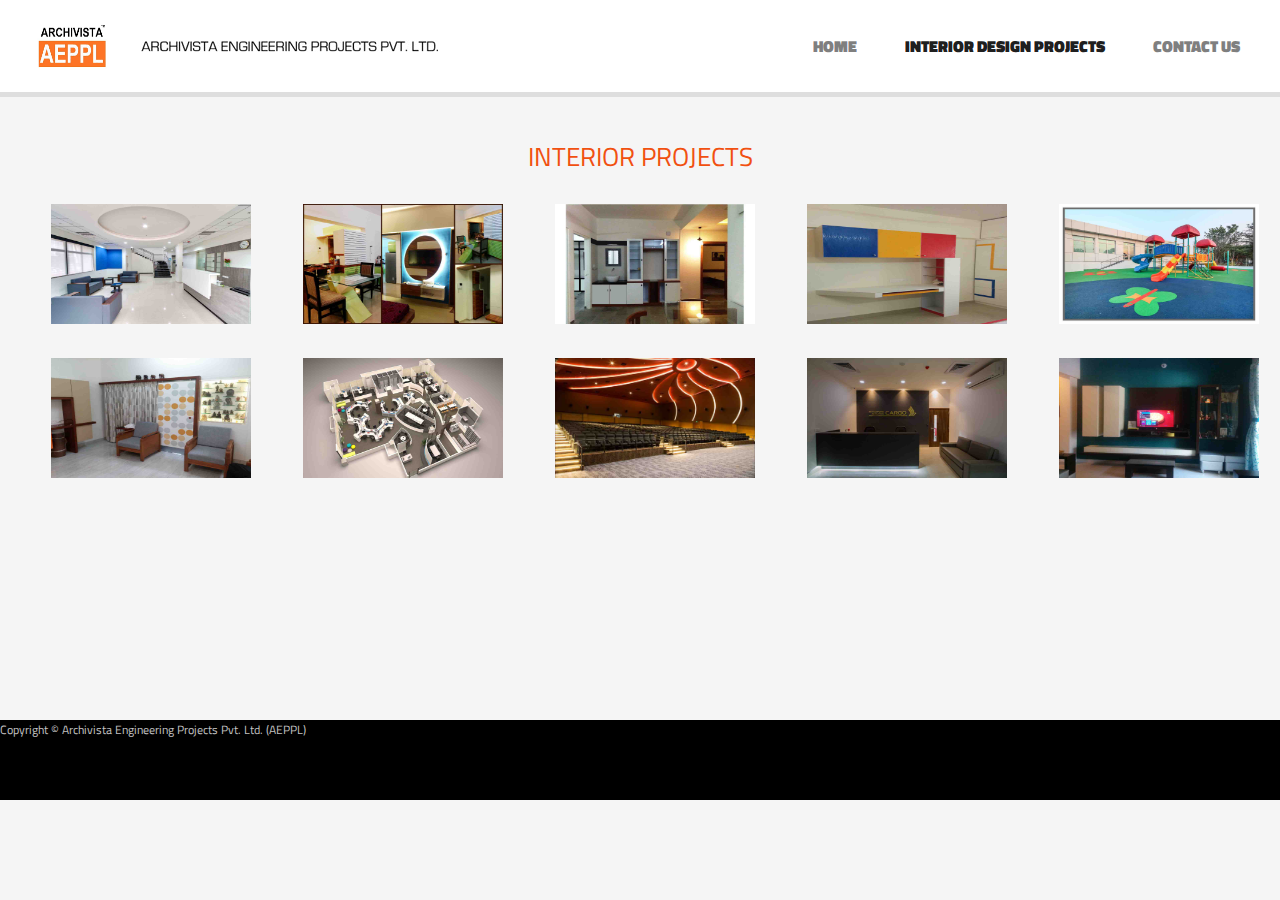
<file: index.html>
<!DOCTYPE html>
<html>
<head>
     <meta charset="UTF-8">
<meta name="viewport" content="width=device-width, initial-scale=1.0">
<meta name="description" content="Architectural firm in pune">
<meta name="author" content="Aditya J. Borgaonkar">
<meta name="keywords" content="AEPPL, aeppl, archivista, artchitects in pune, pmc, epc">
     <link rel="stylesheet" href="css/mycss.css">
        <link rel="icon" type="image/png" href="images/favicon-32x32.png" sizes="32x32" />
    <title>Home | Archivista Engineering Project Pvt. Ltd. (AEPPL)</title>
    <link href='https://fonts.googleapis.com/css?family=Roboto:500,900,100,300,700,400' rel='stylesheet' type='text/css'>
   <link rel="stylesheet" href="css/bootstrap.css">
       <link rel="stylesheet" href="css/mycss.css">
    <link href="https://fonts.googleapis.com/css?family=Titillium+Web" rel="stylesheet">
   
   
    </head>
<body class="bg-home"><header>
<nav class="navbar navbar-expand-lg navbar-light bg-white shift">
    <a href="http://www.archivistaindia.com/" class="nav-link"><img src="images/logo.png" class="logo"></a>&nbsp;&nbsp;&nbsp;
        <img src="images/logo_name.jpg" class="logo-name">
      <ul class="navbar-nav ml-auto">
                    <li class="navbar-item nav-menu"> <a href="http://www.archivistaindia.com/" class="nav-link">&nbsp;&nbsp;Home&nbsp;&nbsp;</a></li>
        <li class="navbar-item nav-menu active"> <a href="interior-projects.html" class="nav-link">&nbsp;&nbsp;Interior Design Projects&nbsp;&nbsp;</a></li>
        <li class="navbar-item nav-menu"> <a href="contact_us.html" class="nav-link">&nbsp;&nbsp;Contact Us&nbsp;&nbsp;</a></li>
    </ul></nav></header>
<h1 style="padding-bottom: 20px;   padding-top: 50px;" class="effect-underline">INTERIOR PROJECTS</h1>
<div class="grid-container">
  <div class="grid-item"><div class="container">
  <a href="ip-adler-devrukh.html"><img src="images/projects/adler-devrukh/cover.jpg" alt="Adler Devrukh" class="int-item">
  <div class="overlay">
    <div class="text">Adler Devrukh</div>
  </div></a>
</div></div>
  <div class="grid-item"><div class="container">
   <a href="ip-datar-home.html"><img src="images/projects/datar-home/cover.jpg" alt="Datar Home" class="int-item">
  <div class="overlay">
    <div class="text">Datar Home</div>
  </div></a>
</div></div>
  <div class="grid-item"><div class="container">
   <a href="ip-gaidhani-home.html"><img src="images/projects/gaidhani-home/cover.jpg" alt="Gaidhani Home" class="int-item">
  <div class="overlay">
    <div class="text">Gaidhani Home</div>
  </div></a>
</div></div>  
  <div class="grid-item"><div class="container">
   <a href="ip-ghisad-home.html"><img src="images/projects/ghisad-home/cover.jpg" alt="Ghisad Home" class="int-item">
      
  <div class="overlay">
    <div class="text">Ghisad Home</div>
  </div></a>
</div></div>
  <div class="grid-item"><div class="container">
   <a href="ip-ina-creche.html"><img src="images/projects/ina-creche/cover.jpg" alt="Ina Creche" class="int-item">
  <div class="overlay">
    <div class="text">Ina Creche</div>
  </div></a>
</div></div>
      <div class="grid-item"><div class="container">
   <a href="ip-joshi-home.html"><img src="images/projects/joshi-home/cover.jpg" alt="Joshi Home" class="int-item">
  <div class="overlay">
    <div class="text">Joshi Home</div>
  </div></a>
</div></div>
      <div class="grid-item"><div class="container">
   <a href="ip-mwv.html"><img src="images/projects/mwv/cover.jpg" alt="MWV" class="int-item">
  <div class="overlay">
    <div class="text">MWV</div>
  </div></a>
</div></div>
    <div class="grid-item"><div class="container">
   <a href="ip-sai-teertha.html"><img src="images/projects/sai-teertha/cover.jpg" alt="Sai Teertha" class="int-item">
  <div class="overlay">
    <div class="text">Sai Teertha</div>
  </div></a>
</div></div>
    <div class="grid-item"><div class="container">
   <a href="ip-singapore-airlines.html"><img src="images/projects/singapore-airlines/cover.jpg" alt="Singapore Airlines" class="int-item">
  <div class="overlay">
    <div class="text">Singapore Airlines</div>
  </div></a>
</div></div>
    <div class="grid-item"><div class="container">
   <a href="ip-vaidya-home.html"><img src="images/projects/vaidya-home/cover.jpg" alt="Vaidya Home" class="int-item">
  <div class="overlay">
    <div class="text">Vaidya Home</div>
  </div></a>
</div></div>
</div>
 <footer>
    <div class="footer">
 Copyright © Archivista Engineering Projects Pvt. Ltd. (AEPPL)
</div></footer>
    </body>
</html>
</file>
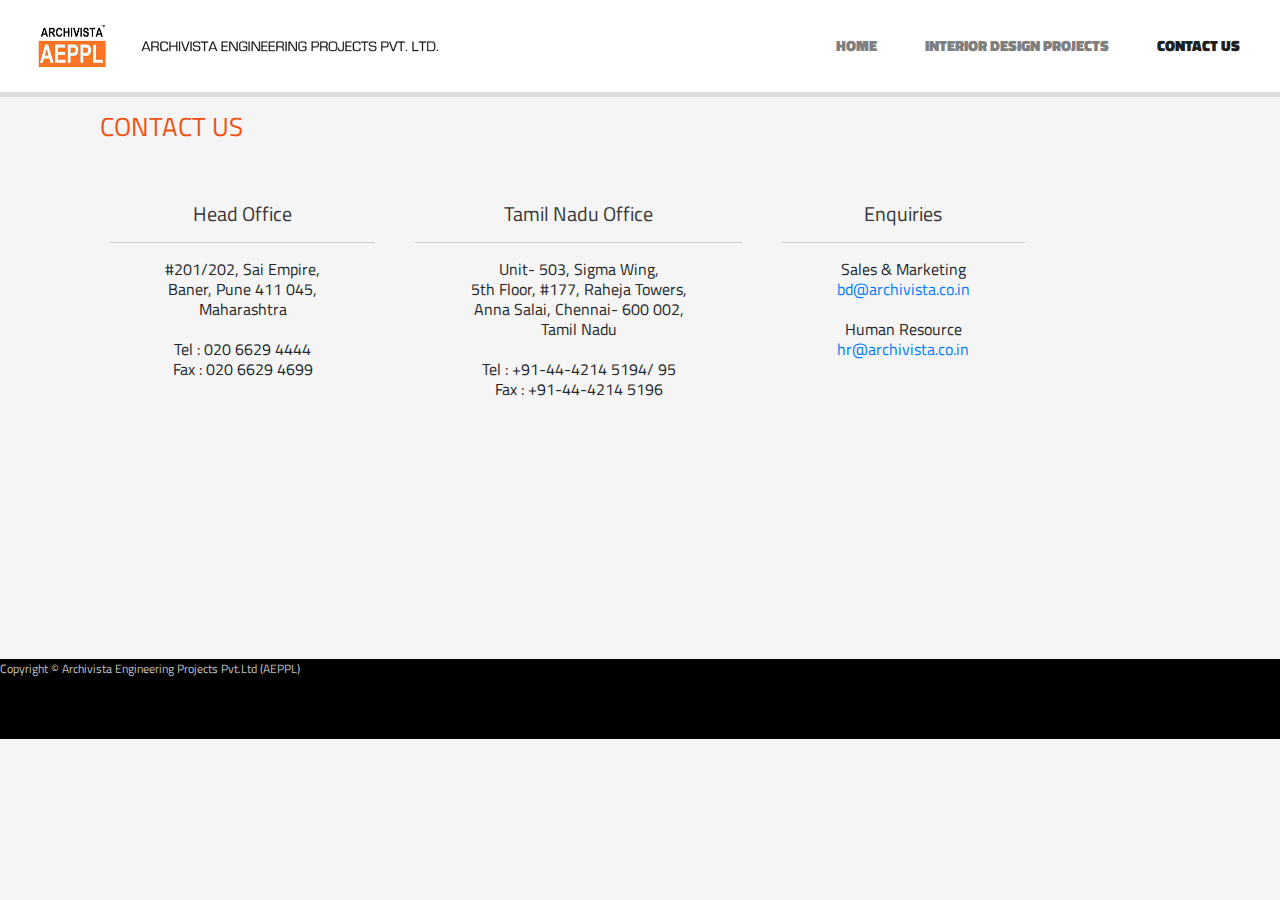
<file: contact_us.html>
<html>
<head>
    <meta name="viewport" content="width=device-width, initial-scale=1.0">
<meta name="description" content="Architectural firm in pune">
<meta name="author" content="Aditya J. Borgaonkar">
<meta name="keywords" content="AEPPL, aeppl, archivista, artchitects in pune, pmc, epc">
 <link rel="icon" type="image/png" href="images/favicon-32x32.png" sizes="32x32" />

    <title>Contact Us | Archivista Engineering Project Pvt. Ltd. (AEPPL)</title>
   <link rel="stylesheet" href="css/bootstrap.css">
    <link href='https://fonts.googleapis.com/css?family=Roboto:500,900,100,300,700,400' rel='stylesheet' type='text/css'>
    <link rel="stylesheet" href="css/mycss.css">
    <link href="https://fonts.googleapis.com/css?family=Titillium+Web" rel="stylesheet">

    </head>
<body><header>
        <nav class="navbar navbar-expand-lg navbar-light bg-white shift">
            <a href="http://www.archivistaindia.com/" class="nav-link"><img src="images/logo.png" class="logo"></a>&nbsp;&nbsp;&nbsp;
          <img src="images/logo_name.jpg" class="logo-name">

      <ul class="navbar-nav ml-auto">
          <li class="navbar-item nav-menu"> <a href="http://www.archivistaindia.com/" class="nav-link">&nbsp;&nbsp;Home&nbsp;&nbsp;</a></li>
        <li class="navbar-item nav-menu"> <a href="interior-projects.html" class="nav-link">&nbsp;&nbsp;Interior Design Projects&nbsp;&nbsp;</a></li>
        <li class="navbar-item nav-menu active"> <a href="contact_us.html" class="nav-link">&nbsp;&nbsp;Contact Us&nbsp;&nbsp;</a></li>
      </ul>
  </nav>
    </header>
    <h1 style="text-align: left; padding-left: 100px; padding-bottom: 30px;">CONTACT US</h1>
<div class="grid-container">
  <div class="con-grid-item" style="padding-left: 100px;"><h2>Head Office</h2>
        <hr>
        #201/202, Sai Empire, <br>
        Baner, Pune 411 045,<br>
        Maharashtra<br>
        <br>
        Tel : 020 6629 4444<br>
        Fax : 020 6629 4699</div>
  <div class="con-grid-item"><h2>Tamil Nadu Office</h2>
        <hr>



        Unit- 503, Sigma Wing,<br>
        5th&nbsp;Floor, #177, Raheja Towers,<br>
        Anna Salai, Chennai- 600 002,<br>
        Tamil Nadu<br>
        
        <br>
        Tel : +91-44-4214 5194/ 95<br>
        Fax : +91-44-4214 5196<br></div>
 
  <div class="con-grid-item"><h2>Enquiries</h2>
        <hr>Sales &amp; Marketing<br>
        
        <a class="mailto" href="mailto:bd@archivistaindia.com">bd@archivista.co.in</a><br><br>
        Human Resource <br>
        <a class="mailto" href="mailto:hr@archivistaindia.com">hr@archivista.co.in</a><br><br></div>
    <div class="grid-item"></div> 
</div>
    
    <div class="footer">
  <p>Copyright © Archivista Engineering Projects Pvt.Ltd (AEPPL)</p>
</div>
    </body>
</html>
</file>
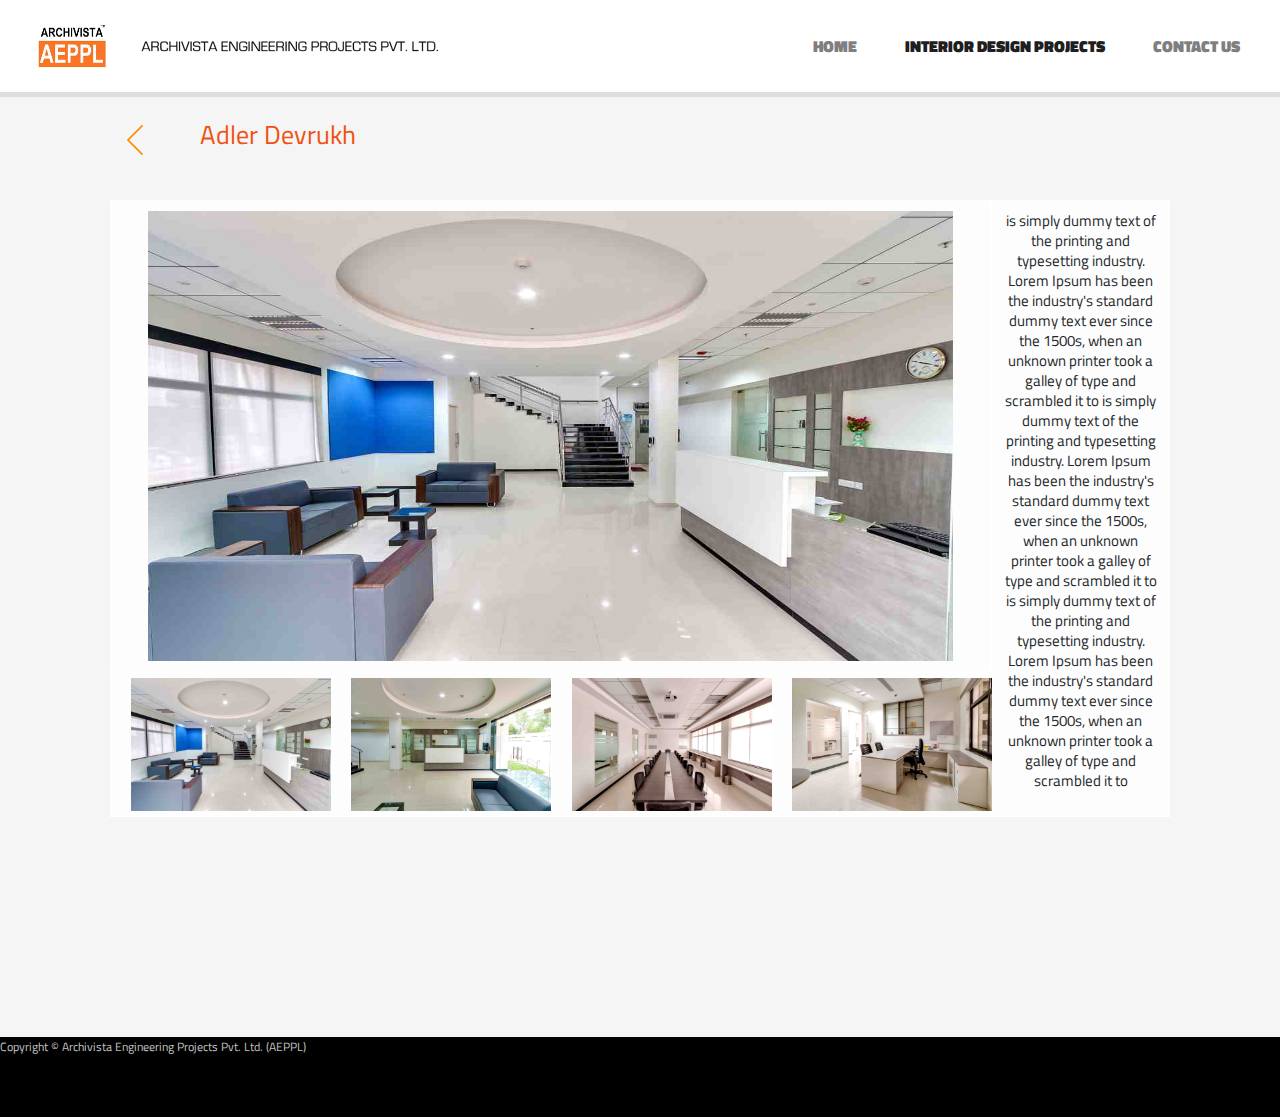
<file: ip-adler-devrukh.html>
<!DOCTYPE html>
<html>
<head>
    <meta name="viewport" content="width=device-width, initial-scale=1.0">
<meta name="description" content="Architectural firm in pune">
<meta name="author" content="Aditya J. Borgaonkar">
<meta name="keywords" content="AEPPL, aeppl, archivista, artchitects in pune, pmc, epc">
    <link rel="stylesheet" href="css/mycss.css">
        <link rel="icon" type="image/png" href="images/favicon-32x32.png" sizes="32x32" />
    <title>Adler Devrukh | Archivista Engineering Project Pvt. Ltd. (AEPPL)</title>
    <link href='https://fonts.googleapis.com/css?family=Roboto:500,900,100,300,700,400' rel='stylesheet' type='text/css'>
   <link rel="stylesheet" href="css/bootstrap.css">
       <link rel="stylesheet" href="css/mycss.css">
    <link href="https://fonts.googleapis.com/css?family=Titillium+Web" rel="stylesheet">
<style>
.grid-container {
  display: grid;
  grid-template-columns: 220.33px 220.33px 220.33px 220.33px auto auto;
    grid-template-rows: auto auto;
  background-color: rgb(245, 245, 245);
    padding: 5px 100px 250px 100px;
    grid-row-gap: 0px;
    
}
.grid-item {
  background-color: rgba(255, 255, 255, 0.8);
  border: 1px solid rgba(255, 255, 255, 1);
  
  font-size: 15px;
  text-align: center;
    padding: 10px;
}
 .grid-item-img{
  grid-column-start: 1;
  grid-column-end: 5;
   grid-row-start: 1;`
  grid-row-end: auto;
}
.grid-item-txt{
  grid-column-start: 5;
  grid-column-end: 7;
   grid-row-start: 1;
  grid-row-end: 6;
}
    .grid-item-img1{
  grid-column-start: 1;
  grid-column-end: 1;
   grid-row-start: 5;
  grid-row-end: 5;
        object-fit: cover;
         padding: 5px;

}
    .grid-item-img2{
  grid-column-start: 2;
  grid-column-end: 2;
   grid-row-start: 5;
  grid-row-end: 5;
        object-fit: cover;
        padding: 5px;

}
    .grid-item-img3{
  grid-column-start: 3;
  grid-column-end: 3;
   grid-row-start: 5;
  grid-row-end: 5;
        object-fit: cover;
        padding: 5px;
}
    .grid-item-img4{
  grid-column-start: 4;
  grid-column-end: 4;
   grid-row-start: 5;
  grid-row-end: 5;
        object-fit: cover;
padding: 5px;
    }
    .cover {object-fit: fill;
    width:200px;
    }
    
    

    .next {
  background-color: #ff8c00;
  color: white;
  


}

.round {
  border-radius: 50%;
   
}
    a {
  text-decoration: none;
  display: inline-block;
        padding: 10px;
        
}

.back-button-hover:hover {
  background-color: #ddd;
    color: black;}
    .back-button{
        padding: 20px 0px 20px 110px;
    }
    
    .overlay {
  position: absolute;
  top: 0;
  bottom: 0;
  height: 100%;
  width: 220.33px;
  opacity: 0;
  transition: .4s ease;
  background-color:rgba(0,0 , 0, 0.8);
}
    
    .text {
  color: darkorange;
  font-size: 24px;
  position: absolute;
  top: 50%;
  left: 50%;
  -webkit-transform: translate(-50%, -50%);
  -ms-transform: translate(-50%, -50%);
  transform: translate(-50%, -50%);
  text-align: center;
}
    
    .container:hover .overlay {
  opacity: 1;
}
.container {
  position: relative;
  width: 100%;
}
</style>
</head>
<body>
<header>
<nav class="navbar navbar-expand-lg navbar-light bg-white shift">
        <a href="http://www.archivistaindia.com/" class="nav-link"><img src="images/logo.png" class="logo"></a>&nbsp;&nbsp;&nbsp;
        <img src="images/logo_name.jpg" class="logo-name">
      <ul class="navbar-nav ml-auto">
                    <li class="navbar-item nav-menu"> <a href="http://www.archivistaindia.com/" class="nav-link">&nbsp;&nbsp;Home&nbsp;&nbsp;</a></li>
        <li class="navbar-item nav-menu active"> <a href="index.html" class="nav-link">&nbsp;&nbsp;Interior Design Projects&nbsp;&nbsp;</a></li>
        <li class="navbar-item nav-menu"> <a href="contact_us.html" class="nav-link">&nbsp;&nbsp;Contact Us&nbsp;&nbsp;</a></li>
    </ul></nav></header><article>
    
   
    
    <div><div style="display:inline-block"> <div class="back-button"><a href="index.html" class="back-button-hover"><img src="images/back.png" style="height: 30px; width: 30px;"></a></div></div><div style="display:inline-block" class="navbar-item nav-menu nav-link navbar-nav ml-auto shift"><h1 style="padding-left: 40px;">Adler Devrukh</h1></div></div>
<div class="grid-container">
  <div class="grid-item grid-item-img"><img id="change-image" src="images/projects/adler-devrukh/cover.jpg"
      style="height: 450px; width: 805.32px;    "></div>
  <div class="grid-item grid-item-txt">is simply dummy text of the printing and typesetting industry. Lorem Ipsum has been the industry's standard dummy text ever since the 1500s, when an unknown printer took a galley of type and scrambled it to 
    is simply dummy text of the printing and typesetting industry. Lorem Ipsum has been the industry's standard dummy text ever since the 1500s, when an unknown printer took a galley of type and scrambled it to 
    is simply dummy text of the printing and typesetting industry. Lorem Ipsum has been the industry's standard dummy text ever since the 1500s, when an unknown printer took a galley of type and scrambled it to </div>
    
    
  <div class="grid-item grid-item-img1"><div class="container">
   <img src="images/projects/adler-devrukh/cover.jpg" alt="image 1" class="cover"> 
  <div onclick="document.getElementById('change-image').src='images/projects/adler-devrukh/cover.jpg'" class="overlay">
    <div class="text">Image 1</div>
  </div></div></div>  
    
    <div class="grid-item grid-item-img2"><div class="container">
   <img src="images/projects/adler-devrukh/img1.jpg" alt="image 1" class="cover"> 
  <div  onclick="document.getElementById('change-image').src='images/projects/adler-devrukh/img1.jpg'" class="overlay">
    <div class="text">Image 2</div>
  </div></div></div>
    
    <div class="grid-item grid-item-img3"><div class="container">
  <img src="images/projects/adler-devrukh/img2.jpg" alt="image 1" class="cover"> 
  <div  onclick="document.getElementById('change-image').src='images/projects/adler-devrukh/img2.jpg'" class="overlay">
    <div class="text">Image 3</div>
  </div></div></div>
    
    <div class="grid-item grid-item-img4"><div class="container">
   <img src="images/projects/adler-devrukh/img3.jpg" alt="image 1" class="cover"> 
  <div  onclick="document.getElementById('change-image').src='images/projects/adler-devrukh/img3.jpg'" class="overlay">
    <div class="text">Image 4</div>
  </div></div></div>
    



  
</div></article><footer>
<div class="footer">
  <p>Copyright © Archivista Engineering Projects Pvt. Ltd. (AEPPL)</p>
</div></footer>
</body>
</html>
</file>
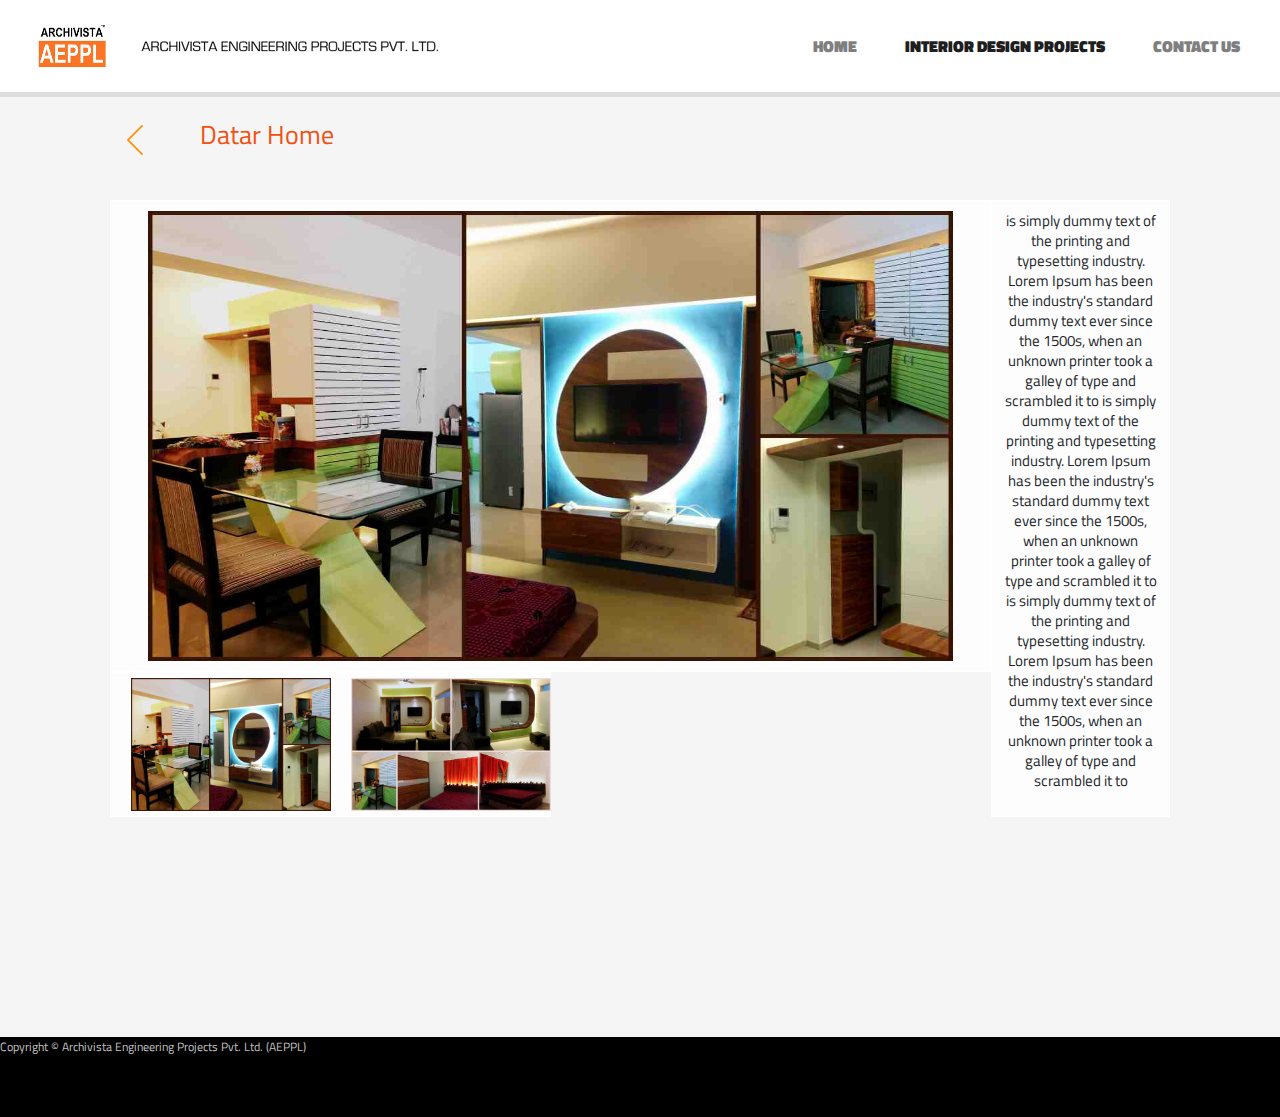
<file: ip-datar-home.html>
<!DOCTYPE html>
<html>
<head>
    <meta name="viewport" content="width=device-width, initial-scale=1.0">
<meta name="description" content="Architectural firm in pune">
<meta name="author" content="Aditya J. Borgaonkar">
<meta name="keywords" content="AEPPL, aeppl, archivista, artchitects in pune, pmc, epc">
    <link rel="stylesheet" href="css/mycss.css">
        <link rel="icon" type="image/png" href="images/favicon-32x32.png" sizes="32x32" />
    <title>Datar Home | Archivista Engineering Project Pvt. Ltd. (AEPPL)</title>
    <link href='https://fonts.googleapis.com/css?family=Roboto:500,900,100,300,700,400' rel='stylesheet' type='text/css'>
   <link rel="stylesheet" href="css/bootstrap.css">
       <link rel="stylesheet" href="css/mycss.css">
    <link href="https://fonts.googleapis.com/css?family=Titillium+Web" rel="stylesheet">
<style>
.grid-container {
  display: grid;
  grid-template-columns: 220.33px 220.33px 220.33px 220.33px auto auto;
    grid-template-rows: auto auto;
  background-color: rgb(245, 245, 245);
    padding: 5px 100px 250px 100px;
    grid-row-gap: 0px;
    
}
.grid-item {
  background-color: rgba(255, 255, 255, 0.8);
  border: 1px solid rgba(255, 255, 255, 1);
  
  font-size: 15px;
  text-align: center;
    padding: 10px;
}
 .grid-item-img{
  grid-column-start: 1;
  grid-column-end: 5;
   grid-row-start: 1;`
  grid-row-end: auto;
}
.grid-item-txt{
  grid-column-start: 5;
  grid-column-end: 7;
   grid-row-start: 1;
  grid-row-end: 6;
}
    .grid-item-img1{
  grid-column-start: 1;
  grid-column-end: 1;
   grid-row-start: 5;
  grid-row-end: 5;
        object-fit: cover;
         padding: 5px;

}
    .grid-item-img2{
  grid-column-start: 2;
  grid-column-end: 2;
   grid-row-start: 5;
  grid-row-end: 5;
        object-fit: cover;
        padding: 5px;

}
    .grid-item-img3{
  grid-column-start: 3;
  grid-column-end: 3;
   grid-row-start: 5;
  grid-row-end: 5;
        object-fit: cover;
        padding: 5px;
}
    .grid-item-img4{
  grid-column-start: 4;
  grid-column-end: 4;
   grid-row-start: 5;
  grid-row-end: 5;
        object-fit: cover;
padding: 5px;
    }
    .cover {object-fit: fill;
    width:200px;
    }
    
    

    .next {
  background-color: #ff8c00;
  color: white;
  


}

.round {
  border-radius: 50%;
   
}
    a {
  text-decoration: none;
  display: inline-block;
        padding: 10px;
        
}

.back-button-hover:hover {
  background-color: #ddd;
    color: black;}
    .back-button{
        padding: 20px 0px 20px 110px;
    }
    
    .overlay {
  position: absolute;
  top: 0;
  bottom: 0;
  right: 0;
  height: 100%;
  width: 220.33px;
  opacity: 0;
  transition: .4s ease;
  background-color:rgba(0,0 , 0, 0.8);
}
    
    .text {
  color: darkorange;
  font-size: 24px;
  position: absolute;
  top: 50%;
  left: 50%;
  -webkit-transform: translate(-50%, -50%);
  -ms-transform: translate(-50%, -50%);
  transform: translate(-50%, -50%);
  text-align: center;
}
    
    .container:hover .overlay {
  opacity: 1;
}
.container {
  position: relative;
  width: 100%;
}
</style>
</head>
<body>
<header>
<nav class="navbar navbar-expand-lg navbar-light bg-white shift">
        <a href="http://www.archivistaindia.com/" class="nav-link"><img src="images/logo.png" class="logo"></a>&nbsp;&nbsp;&nbsp;
        <img src="images/logo_name.jpg" class="logo-name">
      <ul class="navbar-nav ml-auto">
                    <li class="navbar-item nav-menu"> <a href="http://www.archivistaindia.com/" class="nav-link">&nbsp;&nbsp;Home&nbsp;&nbsp;</a></li>
        <li class="navbar-item nav-menu active"> <a href="index.html" class="nav-link">&nbsp;&nbsp;Interior Design Projects&nbsp;&nbsp;</a></li>
        <li class="navbar-item nav-menu"> <a href="contact_us.html" class="nav-link">&nbsp;&nbsp;Contact Us&nbsp;&nbsp;</a></li>
    </ul></nav></header><article>
    
   
    
    <div><div style="display:inline-block"> <div class="back-button"><a href="index.html" class="back-button-hover"><img src="images/back.png" style="height: 30px; width: 30px;"></a></div></div><div style="display:inline-block" class="navbar-item nav-menu nav-link navbar-nav ml-auto shift"><h1 style="padding-left: 40px;">Datar Home</h1></div></div>
<div class="grid-container">
  <div class="grid-item grid-item-img"><img id="change-image" src="images/projects/datar-home/cover.jpg"
      style="height: 450px; width: 805.32px;    "></div>
  <div class="grid-item grid-item-txt">is simply dummy text of the printing and typesetting industry. Lorem Ipsum has been the industry's standard dummy text ever since the 1500s, when an unknown printer took a galley of type and scrambled it to 
    is simply dummy text of the printing and typesetting industry. Lorem Ipsum has been the industry's standard dummy text ever since the 1500s, when an unknown printer took a galley of type and scrambled it to 
    is simply dummy text of the printing and typesetting industry. Lorem Ipsum has been the industry's standard dummy text ever since the 1500s, when an unknown printer took a galley of type and scrambled it to </div>
    
    
  <div class="grid-item grid-item-img1"><div class="container">
   <img src="images/projects/datar-home/cover.jpg" alt="cover" class="cover"> 
  <div  onclick="document.getElementById('change-image').src='images/projects/datar-home/cover.jpg'"  class="overlay">
    <div class="text">Image 1</div>
  </div></div></div>  
    
    <div class="grid-item grid-item-img2"><div class="container">
   <img src="images/projects/datar-home/img1.jpg" alt="image 1" class="cover"> 
  <div  onclick="document.getElementById('change-image').src='images/projects/datar-home/img1.jpg'"  class="overlay">
    <div class="text">Image 2</div>
  </div></div></div>



  
</div></article><footer>
<div class="footer">
  <p>Copyright © Archivista Engineering Projects Pvt. Ltd. (AEPPL)</p>
</div></footer>
</body>
</html>
</file>
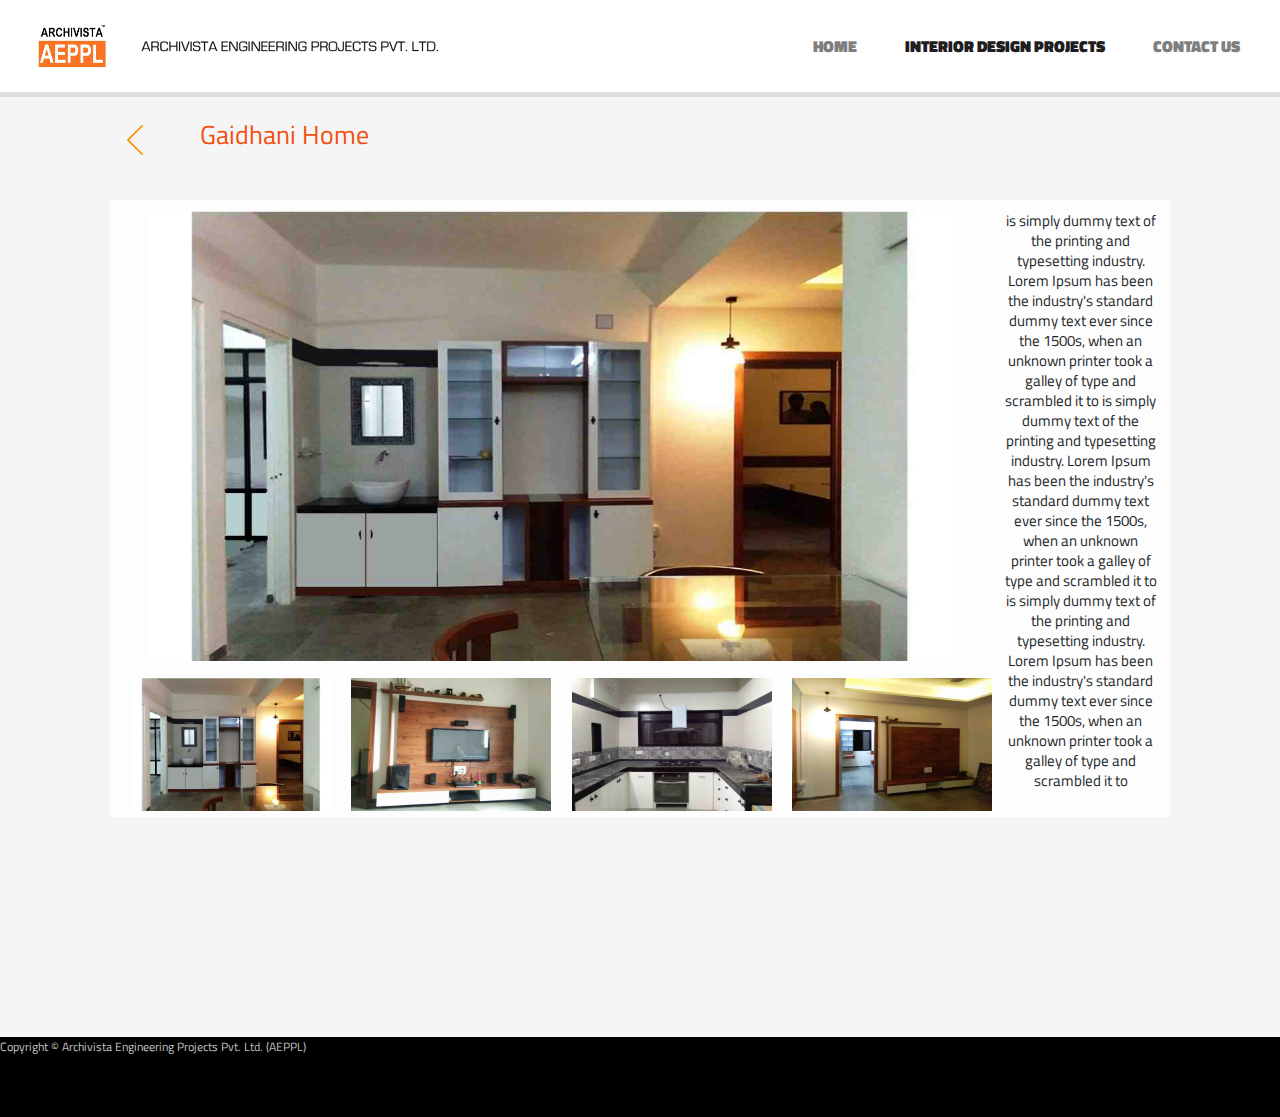
<file: ip-gaidhani-home.html>
<!DOCTYPE html>
<html>
<head>
    <meta name="viewport" content="width=device-width, initial-scale=1.0">
<meta name="description" content="Architectural firm in pune">
<meta name="author" content="Aditya J. Borgaonkar">
<meta name="keywords" content="AEPPL, aeppl, archivista, artchitects in pune, pmc, epc">
    <link rel="stylesheet" href="css/mycss.css">
        <link rel="icon" type="image/png" href="images/favicon-32x32.png" sizes="32x32" />
    <title>Gaidhani Home | Archivista Engineering Project Pvt. Ltd. (AEPPL)</title>
    <link href='https://fonts.googleapis.com/css?family=Roboto:500,900,100,300,700,400' rel='stylesheet' type='text/css'>
   <link rel="stylesheet" href="css/bootstrap.css">
       <link rel="stylesheet" href="css/mycss.css">
    <link href="https://fonts.googleapis.com/css?family=Titillium+Web" rel="stylesheet">
<style>
.grid-container {
  display: grid;
  grid-template-columns: 220.33px 220.33px 220.33px 220.33px auto auto;
    grid-template-rows: auto auto;
  background-color: rgb(245, 245, 245);
    padding: 5px 100px 250px 100px;
    grid-row-gap: 0px;
    
}
.grid-item {
  background-color: rgba(255, 255, 255, 0.8);
  border: 1px solid rgba(255, 255, 255, 1);
  
  font-size: 15px;
  text-align: center;
    padding: 10px;
}
 .grid-item-img{
  grid-column-start: 1;
  grid-column-end: 5;
   grid-row-start: 1;`
  grid-row-end: auto;
}
.grid-item-txt{
  grid-column-start: 5;
  grid-column-end: 7;
   grid-row-start: 1;
  grid-row-end: 6;
}
    .grid-item-img1{
  grid-column-start: 1;
  grid-column-end: 1;
   grid-row-start: 5;
  grid-row-end: 5;
        object-fit: cover;
         padding: 5px;

}
    .grid-item-img2{
  grid-column-start: 2;
  grid-column-end: 2;
   grid-row-start: 5;
  grid-row-end: 5;
        object-fit: cover;
        padding: 5px;

}
    .grid-item-img3{
  grid-column-start: 3;
  grid-column-end: 3;
   grid-row-start: 5;
  grid-row-end: 5;
        object-fit: cover;
        padding: 5px;
}
    .grid-item-img4{
  grid-column-start: 4;
  grid-column-end: 4;
   grid-row-start: 5;
  grid-row-end: 5;
        object-fit: cover;
padding: 5px;
    }
    .cover {object-fit: fill;
    width:200px;
    }
    
    

    .next {
  background-color: #ff8c00;
  color: white;
  


}

.round {
  border-radius: 50%;
   
}
    a {
  text-decoration: none;
  display: inline-block;
        padding: 10px;
        
}

.back-button-hover:hover {
  background-color: #ddd;
    color: black;}
    .back-button{
        padding: 20px 0px 20px 110px;
    }
    
    .overlay {
  position: absolute;
  top: 0;
  bottom: 0;
  right: 0;
  height: 100%;
  width: 220.33px;
  opacity: 0;
  transition: .4s ease;
  background-color:rgba(0,0 , 0, 0.8);
}
    
    .text {
  color: darkorange;
  font-size: 24px;
  position: absolute;
  top: 50%;
  left: 50%;
  -webkit-transform: translate(-50%, -50%);
  -ms-transform: translate(-50%, -50%);
  transform: translate(-50%, -50%);
  text-align: center;
}
    
    .container:hover .overlay {
  opacity: 1;
}
.container {
  position: relative;
  width: 100%;
}
</style>
</head>
<body>
<header>
<nav class="navbar navbar-expand-lg navbar-light bg-white shift">
        <a href="http://www.archivistaindia.com/" class="nav-link"><img src="images/logo.png" class="logo"></a>&nbsp;&nbsp;&nbsp;
        <img src="images/logo_name.jpg" class="logo-name">
      <ul class="navbar-nav ml-auto">
                    <li class="navbar-item nav-menu"> <a href="http://www.archivistaindia.com/" class="nav-link">&nbsp;&nbsp;Home&nbsp;&nbsp;</a></li>
        <li class="navbar-item nav-menu active"> <a href="index.html" class="nav-link">&nbsp;&nbsp;Interior Design Projects&nbsp;&nbsp;</a></li>
        <li class="navbar-item nav-menu"> <a href="contact_us.html" class="nav-link">&nbsp;&nbsp;Contact Us&nbsp;&nbsp;</a></li>
    </ul></nav></header><article>
    
   
    
    <div><div style="display:inline-block"> <div class="back-button"><a href="index.html" class="back-button-hover"><img src="images/back.png" style="height: 30px; width: 30px;"></a></div></div><div style="display:inline-block" class="navbar-item nav-menu nav-link navbar-nav ml-auto shift"><h1 style="padding-left: 40px;">Gaidhani Home</h1></div></div>
<div class="grid-container">
  <div class="grid-item grid-item-img"><img id="change-image" src="images/projects/gaidhani-home/cover.jpg"
      style="height: 450px; width: 805.32px;    "></div>
  <div class="grid-item grid-item-txt">is simply dummy text of the printing and typesetting industry. Lorem Ipsum has been the industry's standard dummy text ever since the 1500s, when an unknown printer took a galley of type and scrambled it to 
    is simply dummy text of the printing and typesetting industry. Lorem Ipsum has been the industry's standard dummy text ever since the 1500s, when an unknown printer took a galley of type and scrambled it to 
    is simply dummy text of the printing and typesetting industry. Lorem Ipsum has been the industry's standard dummy text ever since the 1500s, when an unknown printer took a galley of type and scrambled it to </div>
    
    
  <div class="grid-item grid-item-img1"><div class="container">
   <img src="images/projects/gaidhani-home/cover.jpg" alt="cover" class="cover"> 
  <div  onclick="document.getElementById('change-image').src='images/projects/gaidhani-home/cover.jpg'"  class="overlay">
    <div class="text">Image 1</div>
  </div></div></div>  
    
    <div class="grid-item grid-item-img2"><div class="container">
  <img src="images/projects/gaidhani-home/img1.jpg" alt="image 1" class="cover"> 
  <div  onclick="document.getElementById('change-image').src='images/projects/gaidhani-home/img1.jpg'"class="overlay">
    <div class="text">Image 2</div>
  </div></div></div>
    
    <div class="grid-item grid-item-img3"><div class="container">
   <img src="images/projects/gaidhani-home/img2.jpg" alt="image 2" class="cover"> 
  <div  onclick="document.getElementById('change-image').src='images/projects/gaidhani-home/img2.jpg'"  class="overlay">
    <div class="text">Image 3</div>
  </div></div></div>
    
    <div class="grid-item grid-item-img4"><div class="container">
  <img src="images/projects/gaidhani-home/img3.jpg" alt="image 3" class="cover"> 
  <div  onclick="document.getElementById('change-image').src='images/projects/gaidhani-home/img3.jpg'"  class="overlay">
    <div class="text">Image 4</div>
  </div></div></div>
    



  
</div></article><footer>
<div class="footer">
  <p>Copyright © Archivista Engineering Projects Pvt. Ltd. (AEPPL)</p>
</div></footer>
</body>
</html>
</file>
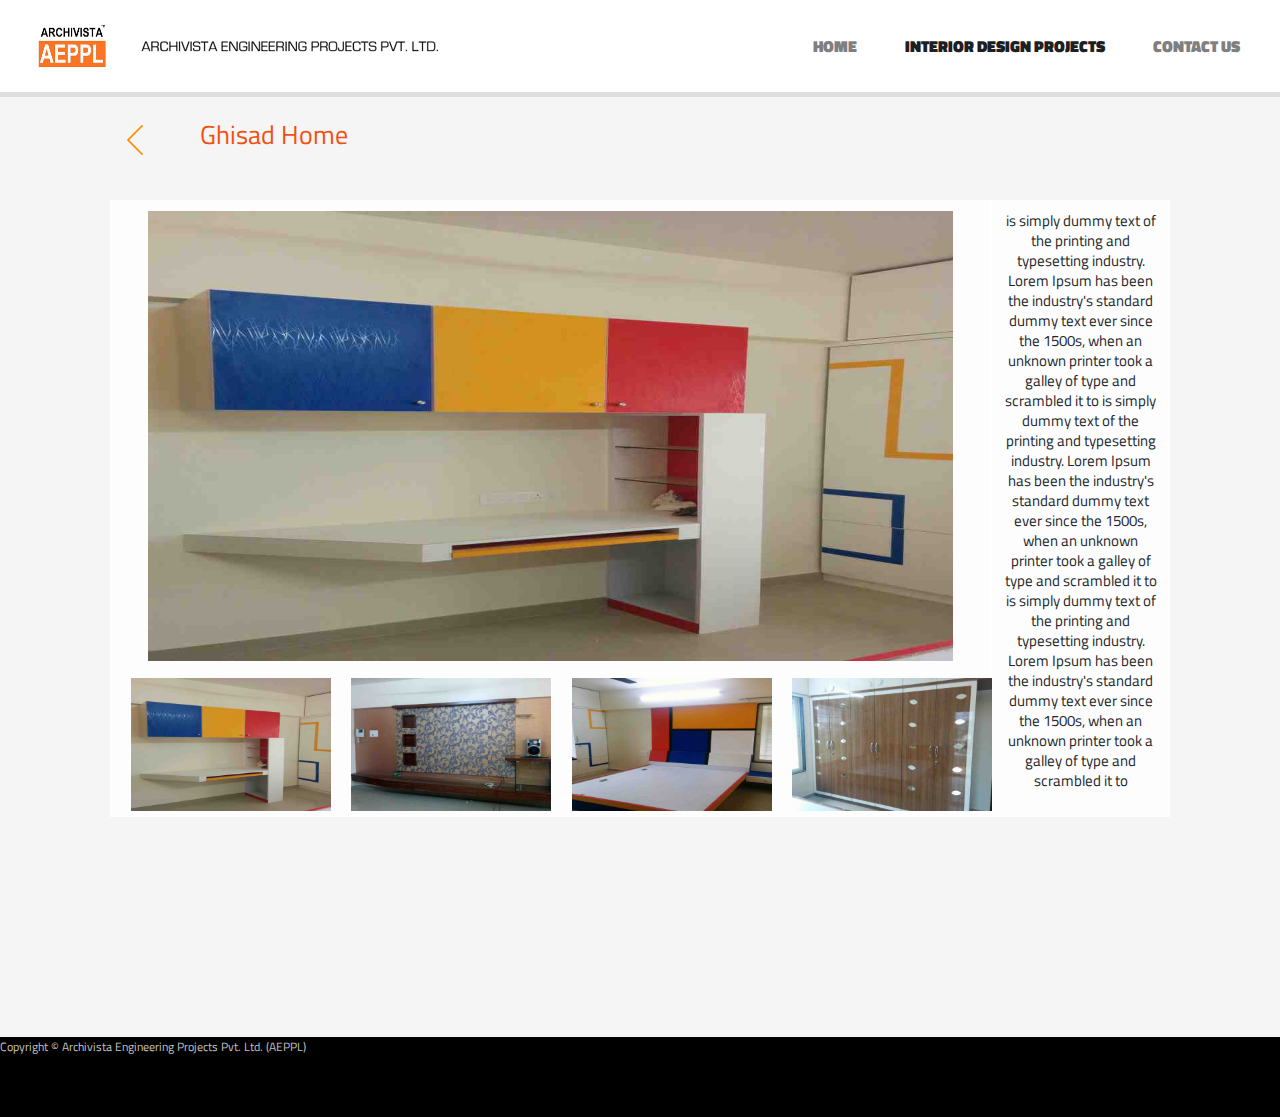
<file: ip-ghisad-home.html>
<!DOCTYPE html>
<html>
<head>
    <meta name="viewport" content="width=device-width, initial-scale=1.0">
<meta name="description" content="Architectural firm in pune">
<meta name="author" content="Aditya J. Borgaonkar">
<meta name="keywords" content="AEPPL, aeppl, archivista, artchitects in pune, pmc, epc">
    <link rel="stylesheet" href="css/mycss.css">
        <link rel="icon" type="image/png" href="images/favicon-32x32.png" sizes="32x32" />
    <title>Ghisad Home | Archivista Engineering Project Pvt. Ltd. (AEPPL)</title>
    <link href='https://fonts.googleapis.com/css?family=Roboto:500,900,100,300,700,400' rel='stylesheet' type='text/css'>
   <link rel="stylesheet" href="css/bootstrap.css">
       <link rel="stylesheet" href="css/mycss.css">
    <link href="https://fonts.googleapis.com/css?family=Titillium+Web" rel="stylesheet">
<style>
.grid-container {
  display: grid;
  grid-template-columns: 220.33px 220.33px 220.33px 220.33px auto auto;
    grid-template-rows: auto auto;
  background-color: rgb(245, 245, 245);
    padding: 5px 100px 250px 100px;
    grid-row-gap: 0px;
    
}
.grid-item {
  background-color: rgba(255, 255, 255, 0.8);
  border: 1px solid rgba(255, 255, 255, 1);
  
  font-size: 15px;
  text-align: center;
    padding: 10px;
}
 .grid-item-img{
  grid-column-start: 1;
  grid-column-end: 5;
   grid-row-start: 1;`
  grid-row-end: auto;
}
.grid-item-txt{
  grid-column-start: 5;
  grid-column-end: 7;
   grid-row-start: 1;
  grid-row-end: 6;
}
    .grid-item-img1{
  grid-column-start: 1;
  grid-column-end: 1;
   grid-row-start: 5;
  grid-row-end: 5;
        object-fit: cover;
         padding: 5px;

}
    .grid-item-img2{
  grid-column-start: 2;
  grid-column-end: 2;
   grid-row-start: 5;
  grid-row-end: 5;
        object-fit: cover;
        padding: 5px;

}
    .grid-item-img3{
  grid-column-start: 3;
  grid-column-end: 3;
   grid-row-start: 5;
  grid-row-end: 5;
        object-fit: cover;
        padding: 5px;
}
    .grid-item-img4{
  grid-column-start: 4;
  grid-column-end: 4;
   grid-row-start: 5;
  grid-row-end: 5;
        object-fit: cover;
padding: 5px;
    }
    .cover {object-fit: fill;
    width:200px;
    }
    
    

    .next {
  background-color: #ff8c00;
  color: white;
  


}

.round {
  border-radius: 50%;
   
}
    a {
  text-decoration: none;
  display: inline-block;
        padding: 10px;
        
}

.back-button-hover:hover {
  background-color: #ddd;
    color: black;}
    .back-button{
        padding: 20px 0px 20px 110px;
    }
    
    .overlay {
  position: absolute;
  top: 0;
  bottom: 0;
  right: 0;
  height: 100%;
  width: 220.33px;
  opacity: 0;
  transition: .4s ease;
  background-color:rgba(0,0 , 0, 0.8);
}
    
    .text {
  color: darkorange;
  font-size: 24px;
  position: absolute;
  top: 50%;
  left: 50%;
  -webkit-transform: translate(-50%, -50%);
  -ms-transform: translate(-50%, -50%);
  transform: translate(-50%, -50%);
  text-align: center;
}
    
    .container:hover .overlay {
  opacity: 1;
}
.container {
  position: relative;
  width: 100%;
}
</style>
</head>
<body>
<header>
<nav class="navbar navbar-expand-lg navbar-light bg-white shift">
        <a href="http://www.archivistaindia.com/" class="nav-link"><img src="images/logo.png" class="logo"></a>&nbsp;&nbsp;&nbsp;
        <img src="images/logo_name.jpg" class="logo-name">
      <ul class="navbar-nav ml-auto">
                    <li class="navbar-item nav-menu"> <a href="http://www.archivistaindia.com/" class="nav-link">&nbsp;&nbsp;Home&nbsp;&nbsp;</a></li>
        <li class="navbar-item nav-menu active"> <a href="index.html" class="nav-link">&nbsp;&nbsp;Interior Design Projects&nbsp;&nbsp;</a></li>
        <li class="navbar-item nav-menu"> <a href="contact_us.html" class="nav-link">&nbsp;&nbsp;Contact Us&nbsp;&nbsp;</a></li>
    </ul></nav></header><article>
    
   
    
    <div><div style="display:inline-block"> <div class="back-button"><a href="index.html" class="back-button-hover"><img src="images/back.png" style="height: 30px; width: 30px;"></a></div></div><div style="display:inline-block" class="navbar-item nav-menu nav-link navbar-nav ml-auto shift"><h1 style="padding-left: 40px;">Ghisad Home</h1></div></div>
<div class="grid-container">
  <div class="grid-item grid-item-img"><img id="change-image" src="images/projects/ghisad-home/cover.jpg"
      style="height: 450px; width: 805.32px;    "></div>
  <div class="grid-item grid-item-txt">is simply dummy text of the printing and typesetting industry. Lorem Ipsum has been the industry's standard dummy text ever since the 1500s, when an unknown printer took a galley of type and scrambled it to 
    is simply dummy text of the printing and typesetting industry. Lorem Ipsum has been the industry's standard dummy text ever since the 1500s, when an unknown printer took a galley of type and scrambled it to 
    is simply dummy text of the printing and typesetting industry. Lorem Ipsum has been the industry's standard dummy text ever since the 1500s, when an unknown printer took a galley of type and scrambled it to </div>
    
    
  <div class="grid-item grid-item-img1"><div class="container">
   <img src="images/projects/ghisad-home/cover.jpg" alt="cover" class="cover"> 
  <div  onclick="document.getElementById('change-image').src='images/projects/ghisad-home/cover.jpg'"  class="overlay">
    <div class="text">Image 1</div>
  </div></div></div>  
    
    <div class="grid-item grid-item-img2"><div class="container">
   <img src="images/projects/ghisad-home/img1.jpg" alt="image 1" class="cover"> 
  <div  onclick="document.getElementById('change-image').src='images/projects/ghisad-home/img1.jpg'" class="overlay">
    <div class="text">Image 2</div>
  </div></div></div>
    
    <div class="grid-item grid-item-img3"><div class="container">
   <img src="images/projects/ghisad-home/img2.jpg" alt="image 1" class="cover"> 
  <div  onclick="document.getElementById('change-image').src='images/projects/ghisad-home/img2.jpg'" class="overlay">
    <div class="text">Image 3</div>
  </div></div></div>
    
    <div class="grid-item grid-item-img4"><div class="container">
  <img src="images/projects/ghisad-home/img3.jpg" alt="image 1" class="cover"> 
  <div  onclick="document.getElementById('change-image').src='images/projects/ghisad-home/img3.jpg'" class="overlay">
    <div class="text">Image 4</div>
  </div></div></div>
    



  
</div></article><footer>
<div class="footer">
  <p>Copyright © Archivista Engineering Projects Pvt. Ltd. (AEPPL)</p>
</div></footer>
</body>
</html>
</file>
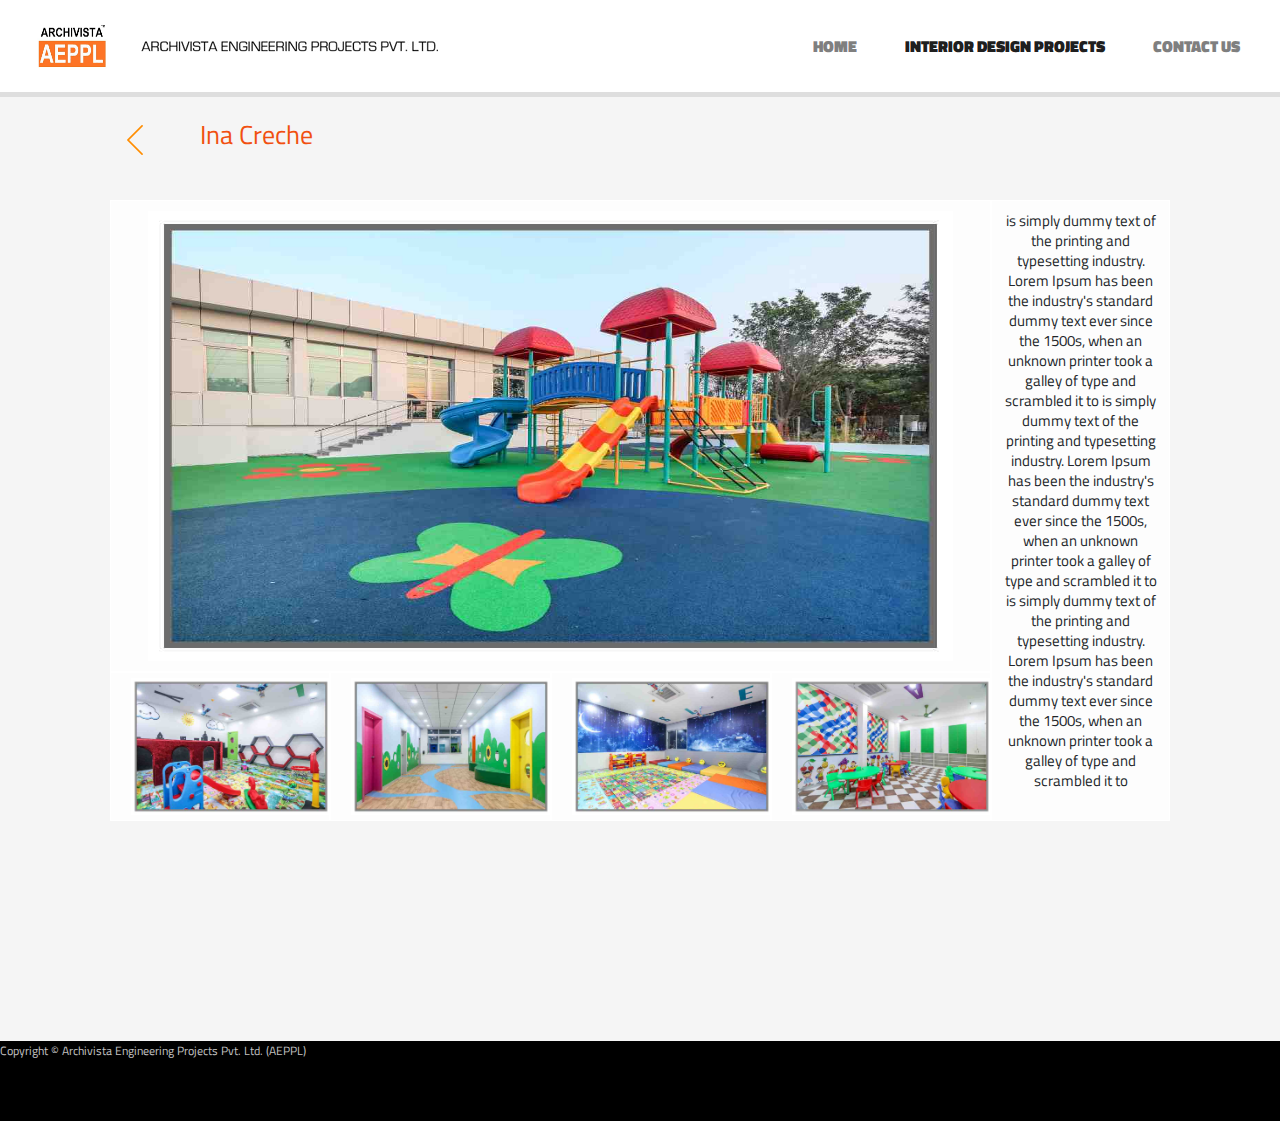
<file: ip-ina-creche.html>
<!DOCTYPE html>
<html>
<head>
    <meta name="viewport" content="width=device-width, initial-scale=1.0">
<meta name="description" content="Architectural firm in pune">
<meta name="author" content="Aditya J. Borgaonkar">
<meta name="keywords" content="AEPPL, aeppl, archivista, artchitects in pune, pmc, epc">
    <link rel="stylesheet" href="css/mycss.css">
        <link rel="icon" type="image/png" href="images/favicon-32x32.png" sizes="32x32" />
    <title>Ina Creche | Archivista Engineering Project Pvt. Ltd. (AEPPL)</title>
    <link href='https://fonts.googleapis.com/css?family=Roboto:500,900,100,300,700,400' rel='stylesheet' type='text/css'>
   <link rel="stylesheet" href="css/bootstrap.css">
       <link rel="stylesheet" href="css/mycss.css">
    <link href="https://fonts.googleapis.com/css?family=Titillium+Web" rel="stylesheet">
<style>
.grid-container {
  display: grid;
  grid-template-columns: 220.33px 220.33px 220.33px 220.33px auto auto;
    grid-template-rows: auto auto;
  background-color: rgb(245, 245, 245);
    padding: 5px 100px 250px 100px;
    grid-row-gap: 0px;
    
}
.grid-item {
  background-color: rgba(255, 255, 255, 0.8);
  border: 1px solid rgba(255, 255, 255, 1);
  
  font-size: 15px;
  text-align: center;
    padding: 10px;
}
 .grid-item-img{
  grid-column-start: 1;
  grid-column-end: 5;
   grid-row-start: 1;`
  grid-row-end: auto;
}
.grid-item-txt{
  grid-column-start: 5;
  grid-column-end: 7;
   grid-row-start: 1;
  grid-row-end: 6;
}
    .grid-item-img1{
  grid-column-start: 1;
  grid-column-end: 1;
   grid-row-start: 5;
  grid-row-end: 5;
        object-fit: cover;
         padding: 5px;

}
    .grid-item-img2{
  grid-column-start: 2;
  grid-column-end: 2;
   grid-row-start: 5;
  grid-row-end: 5;
        object-fit: cover;
        padding: 5px;

}
    .grid-item-img3{
  grid-column-start: 3;
  grid-column-end: 3;
   grid-row-start: 5;
  grid-row-end: 5;
        object-fit: cover;
        padding: 5px;
}
    .grid-item-img4{
  grid-column-start: 4;
  grid-column-end: 4;
   grid-row-start: 5;
  grid-row-end: 5;
        object-fit: cover;
padding: 5px;
    }
    .cover {object-fit: fill;
    width:200px;
    }
    
    

    .next {
  background-color: #ff8c00;
  color: white;
  


}

.round {
  border-radius: 50%;
   
}
    a {
  text-decoration: none;
  display: inline-block;
        padding: 10px;
        
}

.back-button-hover:hover {
  background-color: #ddd;
    color: black;}
    .back-button{
        padding: 20px 0px 20px 110px;
    }
    
    .overlay {
  position: absolute;
  top: 0;
  bottom: 0;
  right: 0;
  height: 100%;
  width: 220.33px;
  opacity: 0;
  transition: .4s ease;
  background-color:rgba(0,0 , 0, 0.8);
}
    
    .text {
  color: darkorange;
  font-size: 24px;
  position: absolute;
  top: 50%;
  left: 50%;
  -webkit-transform: translate(-50%, -50%);
  -ms-transform: translate(-50%, -50%);
  transform: translate(-50%, -50%);
  text-align: center;
}
    
    .container:hover .overlay {
  opacity: 1;
}
.container {
  position: relative;
  width: 100%;
}
</style>
</head>
<body>
<header>
<nav class="navbar navbar-expand-lg navbar-light bg-white shift">
        <a href="http://www.archivistaindia.com/" class="nav-link"><img src="images/logo.png" class="logo"></a>&nbsp;&nbsp;&nbsp;
        <img src="images/logo_name.jpg" class="logo-name">
      <ul class="navbar-nav ml-auto">
                    <li class="navbar-item nav-menu"> <a href="http://www.archivistaindia.com/" class="nav-link">&nbsp;&nbsp;Home&nbsp;&nbsp;</a></li>
        <li class="navbar-item nav-menu active"> <a href="index.html" class="nav-link">&nbsp;&nbsp;Interior Design Projects&nbsp;&nbsp;</a></li>
        <li class="navbar-item nav-menu"> <a href="contact_us.html" class="nav-link">&nbsp;&nbsp;Contact Us&nbsp;&nbsp;</a></li>
    </ul></nav></header><article>
    
   
    
    <div><div style="display:inline-block"> <div class="back-button"><a href="index.html" class="back-button-hover"><img src="images/back.png" style="height: 30px; width: 30px;"></a></div></div><div style="display:inline-block" class="navbar-item nav-menu nav-link navbar-nav ml-auto shift"><h1 style="padding-left: 40px;">Ina Creche</h1></div></div>
<div class="grid-container">
  <div class="grid-item grid-item-img"><img id="change-image" src="images/projects/ina-creche/cover.jpg"
      style="height: 450px; width: 805.32px;    "></div>
  <div class="grid-item grid-item-txt">is simply dummy text of the printing and typesetting industry. Lorem Ipsum has been the industry's standard dummy text ever since the 1500s, when an unknown printer took a galley of type and scrambled it to 
    is simply dummy text of the printing and typesetting industry. Lorem Ipsum has been the industry's standard dummy text ever since the 1500s, when an unknown printer took a galley of type and scrambled it to 
    is simply dummy text of the printing and typesetting industry. Lorem Ipsum has been the industry's standard dummy text ever since the 1500s, when an unknown printer took a galley of type and scrambled it to </div>
    
    
  <div class="grid-item grid-item-img1"><div class="container">
   <img src="images/projects/ina-creche/img1.jpg" alt="cover" class="cover"> 
  <div  onclick="document.getElementById('change-image').src='images/projects/ina-creche/img1.jpg'"class="overlay">
    <div class="text">Image 1</div>
  </div></div></div>  
    
    <div class="grid-item grid-item-img2"><div class="container">
   <img src="images/projects/ina-creche/img2.jpg" alt="image 1" class="cover"> 
  <div  onclick="document.getElementById('change-image').src='images/projects/ina-creche/img2.jpg'" class="overlay">
    <div class="text">Image 2</div>
  </div></div></div>
    
    <div class="grid-item grid-item-img3"><div class="container">
   <img src="images/projects/ina-creche/img3.jpg" alt="image 2" class="cover"> 
  <div  onclick="document.getElementById('change-image').src='images/projects/ina-creche/img3.jpg'"  class="overlay">
    <div class="text">Image 3</div>
  </div></div></div>
    
    <div class="grid-item grid-item-img4"><div class="container">
   <img src="images/projects/ina-creche/img4.jpg" alt="image 3" class="cover"> 
  <div  onclick="document.getElementById('change-image').src='images/projects/ina-creche/img4.jpg'" class="overlay">
    <div class="text">Image 4</div>
  </div></div></div>
    



  
</div></article><footer>
<div class="footer">
  <p>Copyright © Archivista Engineering Projects Pvt. Ltd. (AEPPL)</p>
</div></footer>
</body>
</html>
</file>
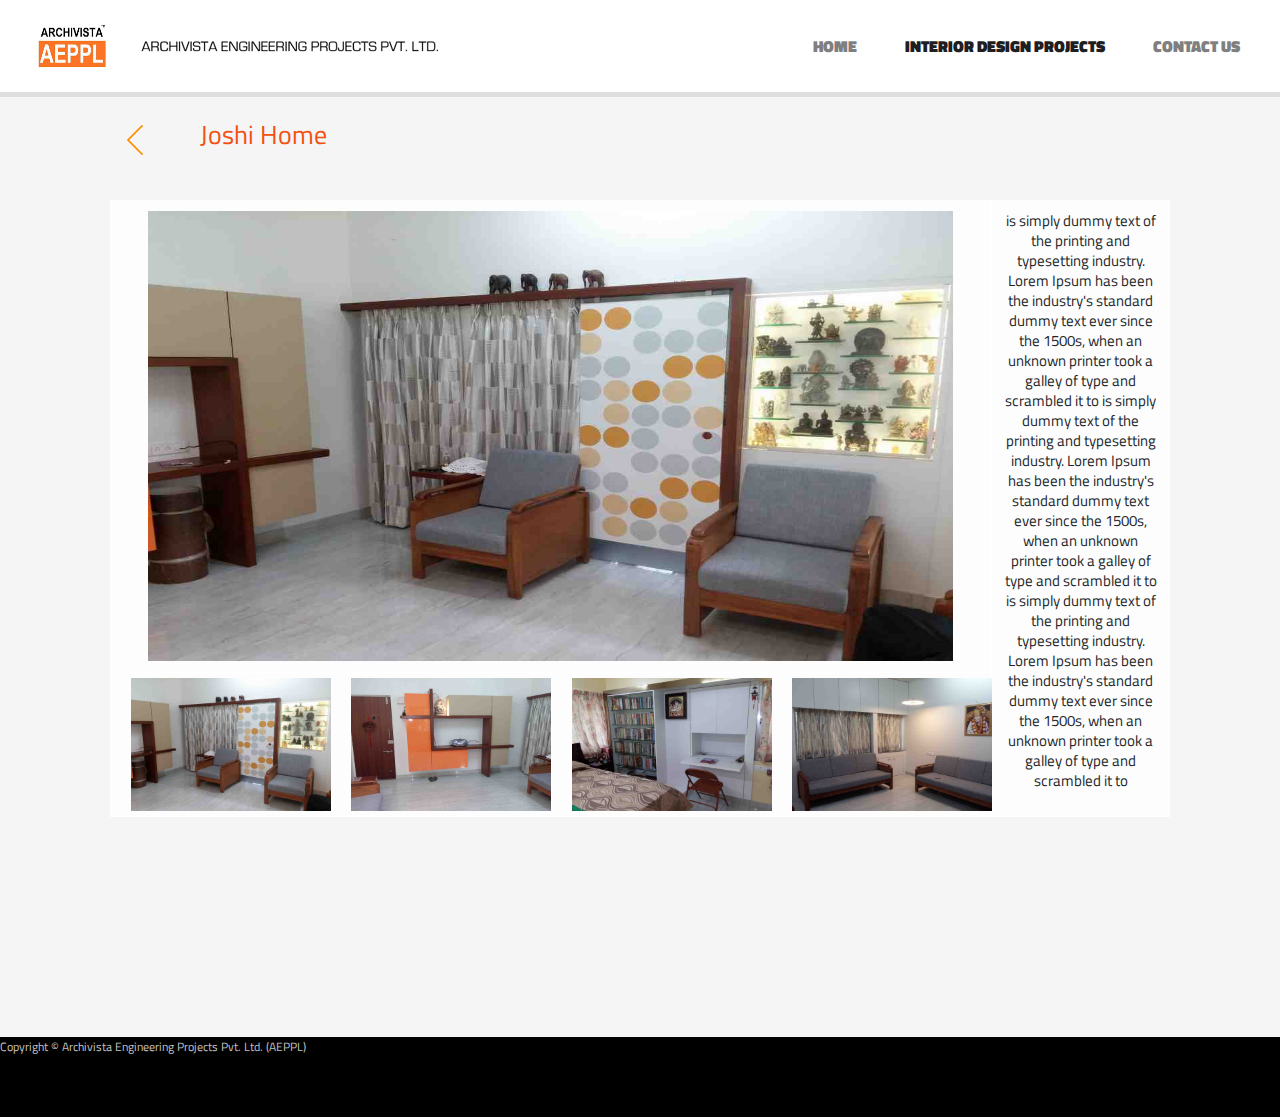
<file: ip-joshi-home.html>
<!DOCTYPE html>
<html>
<head>
    <meta name="viewport" content="width=device-width, initial-scale=1.0">
<meta name="description" content="Architectural firm in pune">
<meta name="author" content="Aditya J. Borgaonkar">
<meta name="keywords" content="AEPPL, aeppl, archivista, artchitects in pune, pmc, epc">
    <link rel="stylesheet" href="css/mycss.css">
        <link rel="icon" type="image/png" href="images/favicon-32x32.png" sizes="32x32" />
    <title>Joshi Home | Archivista Engineering Project Pvt. Ltd. (AEPPL)</title>
    <link href='https://fonts.googleapis.com/css?family=Roboto:500,900,100,300,700,400' rel='stylesheet' type='text/css'>
   <link rel="stylesheet" href="css/bootstrap.css">
       <link rel="stylesheet" href="css/mycss.css">
    <link href="https://fonts.googleapis.com/css?family=Titillium+Web" rel="stylesheet">
<style>
.grid-container {
  display: grid;
  grid-template-columns: 220.33px 220.33px 220.33px 220.33px auto auto;
    grid-template-rows: auto auto;
  background-color: rgb(245, 245, 245);
    padding: 5px 100px 250px 100px;
    grid-row-gap: 0px;
    
}
.grid-item {
  background-color: rgba(255, 255, 255, 0.8);
  border: 1px solid rgba(255, 255, 255, 1);
  
  font-size: 15px;
  text-align: center;
    padding: 10px;
}
 .grid-item-img{
  grid-column-start: 1;
  grid-column-end: 5;
   grid-row-start: 1;`
  grid-row-end: auto;
}
.grid-item-txt{
  grid-column-start: 5;
  grid-column-end: 7;
   grid-row-start: 1;
  grid-row-end: 6;
}
    .grid-item-img1{
  grid-column-start: 1;
  grid-column-end: 1;
   grid-row-start: 5;
  grid-row-end: 5;
        object-fit: cover;
         padding: 5px;

}
    .grid-item-img2{
  grid-column-start: 2;
  grid-column-end: 2;
   grid-row-start: 5;
  grid-row-end: 5;
        object-fit: cover;
        padding: 5px;

}
    .grid-item-img3{
  grid-column-start: 3;
  grid-column-end: 3;
   grid-row-start: 5;
  grid-row-end: 5;
        object-fit: cover;
        padding: 5px;
}
    .grid-item-img4{
  grid-column-start: 4;
  grid-column-end: 4;
   grid-row-start: 5;
  grid-row-end: 5;
        object-fit: cover;
padding: 5px;
    }
    .cover {object-fit: fill;
    width:200px;
    }
    
    

    .next {
  background-color: #ff8c00;
  color: white;
  


}

.round {
  border-radius: 50%;
   
}
    a {
  text-decoration: none;
  display: inline-block;
        padding: 10px;
        
}

.back-button-hover:hover {
  background-color: #ddd;
    color: black;}
    .back-button{
        padding: 20px 0px 20px 110px;
    }
    
    .overlay {
  position: absolute;
  top: 0;
  bottom: 0;
  right: 0;
  height: 100%;
  width: 220.33px;
  opacity: 0;
  transition: .4s ease;
  background-color:rgba(0,0 , 0, 0.8);
}
    
    .text {
  color: darkorange;
  font-size: 24px;
  position: absolute;
  top: 50%;
  left: 50%;
  -webkit-transform: translate(-50%, -50%);
  -ms-transform: translate(-50%, -50%);
  transform: translate(-50%, -50%);
  text-align: center;
}
    
    .container:hover .overlay {
  opacity: 1;
}
.container {
  position: relative;
  width: 100%;
}
</style>
</head>
<body>
<header>
<nav class="navbar navbar-expand-lg navbar-light bg-white shift">
        <a href="http://www.archivistaindia.com/" class="nav-link"><img src="images/logo.png" class="logo"></a>&nbsp;&nbsp;&nbsp;
        <img src="images/logo_name.jpg" class="logo-name">
      <ul class="navbar-nav ml-auto">
                    <li class="navbar-item nav-menu"> <a href="http://www.archivistaindia.com/" class="nav-link">&nbsp;&nbsp;Home&nbsp;&nbsp;</a></li>
        <li class="navbar-item nav-menu active"> <a href="index.html" class="nav-link">&nbsp;&nbsp;Interior Design Projects&nbsp;&nbsp;</a></li>
        <li class="navbar-item nav-menu"> <a href="contact_us.html" class="nav-link">&nbsp;&nbsp;Contact Us&nbsp;&nbsp;</a></li>
    </ul></nav></header><article>
    
   
    
    <div><div style="display:inline-block"> <div class="back-button"><a href="index.html" class="back-button-hover"><img src="images/back.png" style="height: 30px; width: 30px;"></a></div></div><div style="display:inline-block" class="navbar-item nav-menu nav-link navbar-nav ml-auto shift"><h1 style="padding-left: 40px;">Joshi Home</h1></div></div>
<div class="grid-container">
  <div class="grid-item grid-item-img"><img id="change-image" src="images/projects/joshi-home/cover.jpg"
      style="height: 450px; width: 805.32px;    "></div>
  <div class="grid-item grid-item-txt">is simply dummy text of the printing and typesetting industry. Lorem Ipsum has been the industry's standard dummy text ever since the 1500s, when an unknown printer took a galley of type and scrambled it to 
    is simply dummy text of the printing and typesetting industry. Lorem Ipsum has been the industry's standard dummy text ever since the 1500s, when an unknown printer took a galley of type and scrambled it to 
    is simply dummy text of the printing and typesetting industry. Lorem Ipsum has been the industry's standard dummy text ever since the 1500s, when an unknown printer took a galley of type and scrambled it to </div>
    
    
  <div class="grid-item grid-item-img1"><div class="container">
   <img src="images/projects/joshi-home/cover.jpg" alt="cover" class="cover"> 
  <div  onclick="document.getElementById('change-image').src='images/projects/joshi-home/cover.jpg'"  class="overlay">
    <div class="text">Image 1</div>
  </div></div></div>  
    
    <div class="grid-item grid-item-img2"><div class="container">
   <img src="images/projects/joshi-home/img1.jpg" alt="image 1" class="cover"> 
  <div  onclick="document.getElementById('change-image').src='images/projects/joshi-home/img1.jpg'"  class="overlay">
    <div class="text">Image 2</div>
  </div></div></div>
    
    <div class="grid-item grid-item-img3"><div class="container">
   <img src="images/projects/joshi-home/img2.jpg" alt="image 2" class="cover"> 
  <div  onclick="document.getElementById('change-image').src='images/projects/joshi-home/img2.jpg'" class="overlay">
    <div class="text">Image 3</div>
  </div></div></div>
    
    <div class="grid-item grid-item-img4"><div class="container">
   <img src="images/projects/joshi-home/img3.jpg" alt="image 3" class="cover"> 
  <div  onclick="document.getElementById('change-image').src='images/projects/joshi-home/img3.jpg'"  class="overlay">
    <div class="text">Image 4</div>
  </div></div></div>
    



  
</div></article><footer>
<div class="footer">
  <p>Copyright © Archivista Engineering Projects Pvt. Ltd. (AEPPL)</p>
</div></footer>
</body>
</html>
</file>
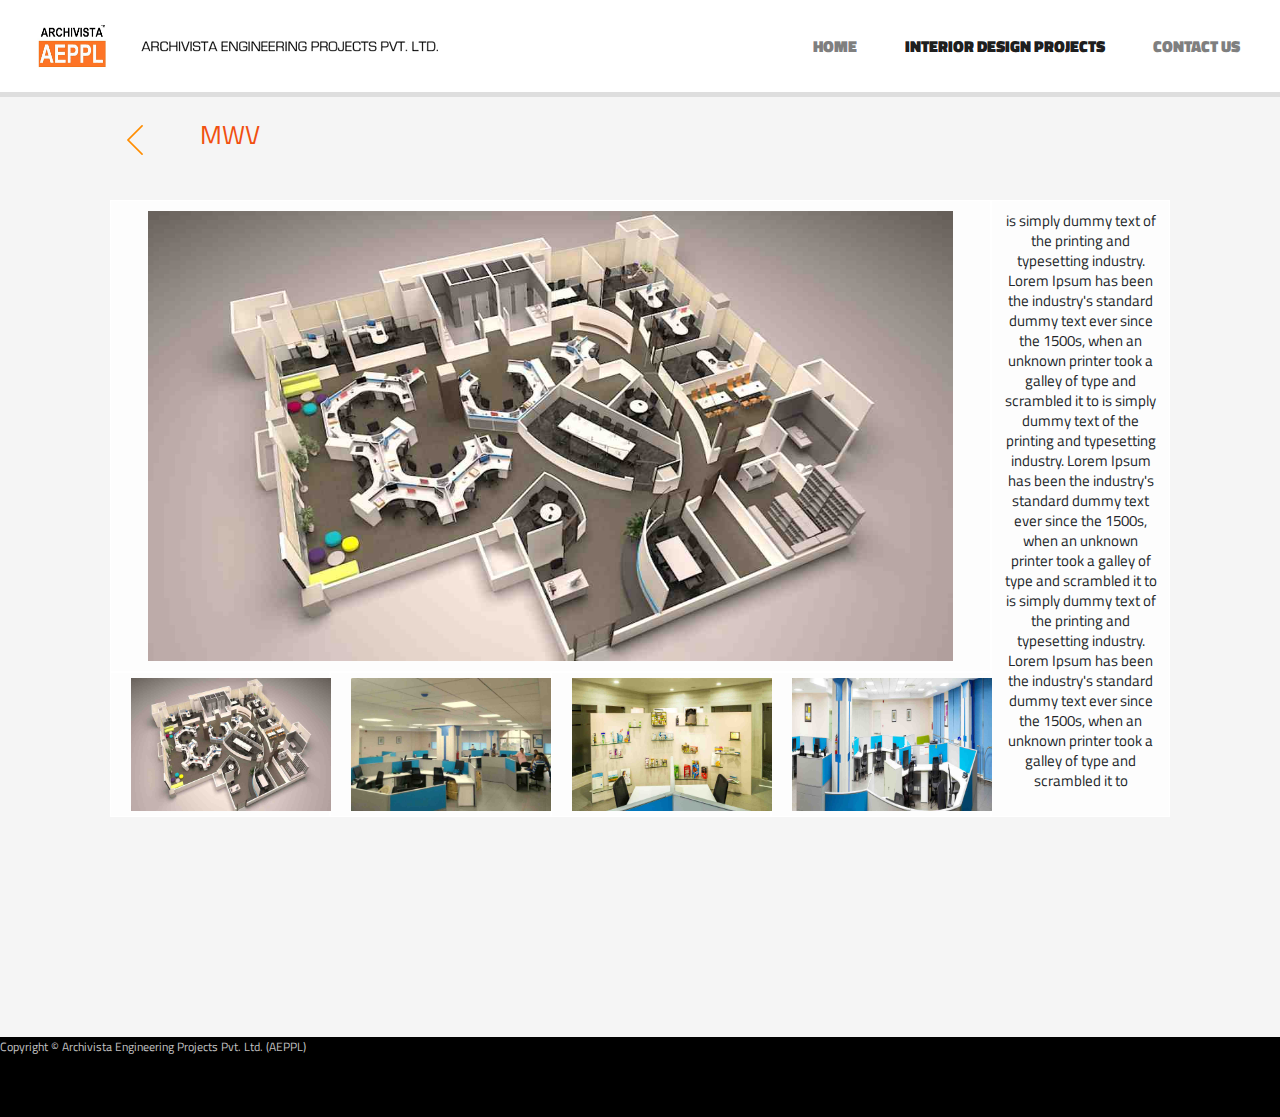
<file: ip-mwv.html>
<!DOCTYPE html>
<html>
<head>
    <meta name="viewport" content="width=device-width, initial-scale=1.0">
<meta name="description" content="Architectural firm in pune">
<meta name="author" content="Aditya J. Borgaonkar">
<meta name="keywords" content="AEPPL, aeppl, archivista, artchitects in pune, pmc, epc">
    <link rel="stylesheet" href="css/mycss.css">
        <link rel="icon" type="image/png" href="images/favicon-32x32.png" sizes="32x32" />
    <title>MWV | Archivista Engineering Project Pvt. Ltd. (AEPPL)</title>
    <link href='https://fonts.googleapis.com/css?family=Roboto:500,900,100,300,700,400' rel='stylesheet' type='text/css'>
   <link rel="stylesheet" href="css/bootstrap.css">
       <link rel="stylesheet" href="css/mycss.css">
    <link href="https://fonts.googleapis.com/css?family=Titillium+Web" rel="stylesheet">
<style>
.grid-container {
  display: grid;
  grid-template-columns: 220.33px 220.33px 220.33px 220.33px auto auto;
    grid-template-rows: auto auto;
  background-color: rgb(245, 245, 245);
    padding: 5px 100px 250px 100px;
    grid-row-gap: 0px;
    
}
.grid-item {
  background-color: rgba(255, 255, 255, 0.8);
  border: 1px solid rgba(255, 255, 255, 1);
  
  font-size: 15px;
  text-align: center;
    padding: 10px;
}
 .grid-item-img{
  grid-column-start: 1;
  grid-column-end: 5;
   grid-row-start: 1;`
  grid-row-end: auto;
}
.grid-item-txt{
  grid-column-start: 5;
  grid-column-end: 7;
   grid-row-start: 1;
  grid-row-end: 6;
}
    .grid-item-img1{
  grid-column-start: 1;
  grid-column-end: 1;
   grid-row-start: 5;
  grid-row-end: 5;
        object-fit: cover;
         padding: 5px;

}
    .grid-item-img2{
  grid-column-start: 2;
  grid-column-end: 2;
   grid-row-start: 5;
  grid-row-end: 5;
        object-fit: cover;
        padding: 5px;

}
    .grid-item-img3{
  grid-column-start: 3;
  grid-column-end: 3;
   grid-row-start: 5;
  grid-row-end: 5;
        object-fit: cover;
        padding: 5px;
}
    .grid-item-img4{
  grid-column-start: 4;
  grid-column-end: 4;
   grid-row-start: 5;
  grid-row-end: 5;
        object-fit: cover;
padding: 5px;
    }
    .cover {object-fit: fill;
    width:200px;
    }
    
    

    .next {
  background-color: #ff8c00;
  color: white;
  


}

.round {
  border-radius: 50%;
   
}
    a {
  text-decoration: none;
  display: inline-block;
        padding: 10px;
        
}

.back-button-hover:hover {
  background-color: #ddd;
    color: black;}
    .back-button{
        padding: 20px 0px 20px 110px;
    }
    
    .overlay {
  position: absolute;
  top: 0;
  bottom: 0;
  right: 0;
  height: 100%;
  width: 220.33px;
  opacity: 0;
  transition: .4s ease;
  background-color:rgba(0,0 , 0, 0.8);
}
    
    .text {
  color: darkorange;
  font-size: 24px;
  position: absolute;
  top: 50%;
  left: 50%;
  -webkit-transform: translate(-50%, -50%);
  -ms-transform: translate(-50%, -50%);
  transform: translate(-50%, -50%);
  text-align: center;
}
    
    .container:hover .overlay {
  opacity: 1;
}
.container {
  position: relative;
  width: 100%;
}
</style>
</head>
<body>
<header>
<nav class="navbar navbar-expand-lg navbar-light bg-white shift">
        <a href="http://www.archivistaindia.com/" class="nav-link"><img src="images/logo.png" class="logo"></a>&nbsp;&nbsp;&nbsp;
        <img src="images/logo_name.jpg" class="logo-name">
      <ul class="navbar-nav ml-auto">
                    <li class="navbar-item nav-menu"> <a href="http://www.archivistaindia.com/" class="nav-link">&nbsp;&nbsp;Home&nbsp;&nbsp;</a></li>
        <li class="navbar-item nav-menu active"> <a href="index.html" class="nav-link">&nbsp;&nbsp;Interior Design Projects&nbsp;&nbsp;</a></li>
        <li class="navbar-item nav-menu"> <a href="contact_us.html" class="nav-link">&nbsp;&nbsp;Contact Us&nbsp;&nbsp;</a></li>
    </ul></nav></header><article>
    
   
    
    <div><div style="display:inline-block"> <div class="back-button"><a href="index.html" class="back-button-hover"><img src="images/back.png" style="height: 30px; width: 30px;"></a></div></div><div style="display:inline-block" class="navbar-item nav-menu nav-link navbar-nav ml-auto shift"><h1 style="padding-left: 40px;">MWV</h1></div></div>
<div class="grid-container">
  <div class="grid-item grid-item-img"><img id="change-image" src="images/projects/mwv/cover.jpg"
      style="height: 450px; width: 805.32px;    "></div>
  <div class="grid-item grid-item-txt">is simply dummy text of the printing and typesetting industry. Lorem Ipsum has been the industry's standard dummy text ever since the 1500s, when an unknown printer took a galley of type and scrambled it to 
    is simply dummy text of the printing and typesetting industry. Lorem Ipsum has been the industry's standard dummy text ever since the 1500s, when an unknown printer took a galley of type and scrambled it to 
    is simply dummy text of the printing and typesetting industry. Lorem Ipsum has been the industry's standard dummy text ever since the 1500s, when an unknown printer took a galley of type and scrambled it to </div>
    
    
  <div class="grid-item grid-item-img1"><div class="container">
  <img src="images/projects/mwv/cover.jpg" alt="cover" class="cover"> 
  <div  onclick="document.getElementById('change-image').src='images/projects/mwv/cover.jpg'"  class="overlay">
    <div class="text">Image 1</div>
  </div></div></div>  
    
    <div class="grid-item grid-item-img2"><div class="container">
   <img src="images/projects/mwv/img1.jpg" alt="image 1" class="cover"> 
  <div  onclick="document.getElementById('change-image').src='images/projects/mwv/img1.jpg'"  class="overlay">
    <div class="text">Image 2</div>
  </div></div></div>
    
    <div class="grid-item grid-item-img3"><div class="container">
   <img src="images/projects/mwv/img2.jpg" alt="image 2" class="cover"> 
  <div  onclick="document.getElementById('change-image').src='images/projects/mwv/img2.jpg'"  class="overlay">
    <div class="text">Image 3</div>
  </div></div></div>
    
    <div class="grid-item grid-item-img4"><div class="container">
  <img src="images/projects/mwv/img3.jpg" alt="image 3" class="cover"> 
  <div  onclick="document.getElementById('change-image').src='images/projects/mwv/img3.jpg'"  class="overlay">
    <div class="text">Image 4</div>
  </div></div></div>
    



  
</div></article><footer>
<div class="footer">
  <p>Copyright © Archivista Engineering Projects Pvt. Ltd. (AEPPL)</p>
</div></footer>
</body>
</html>
</file>
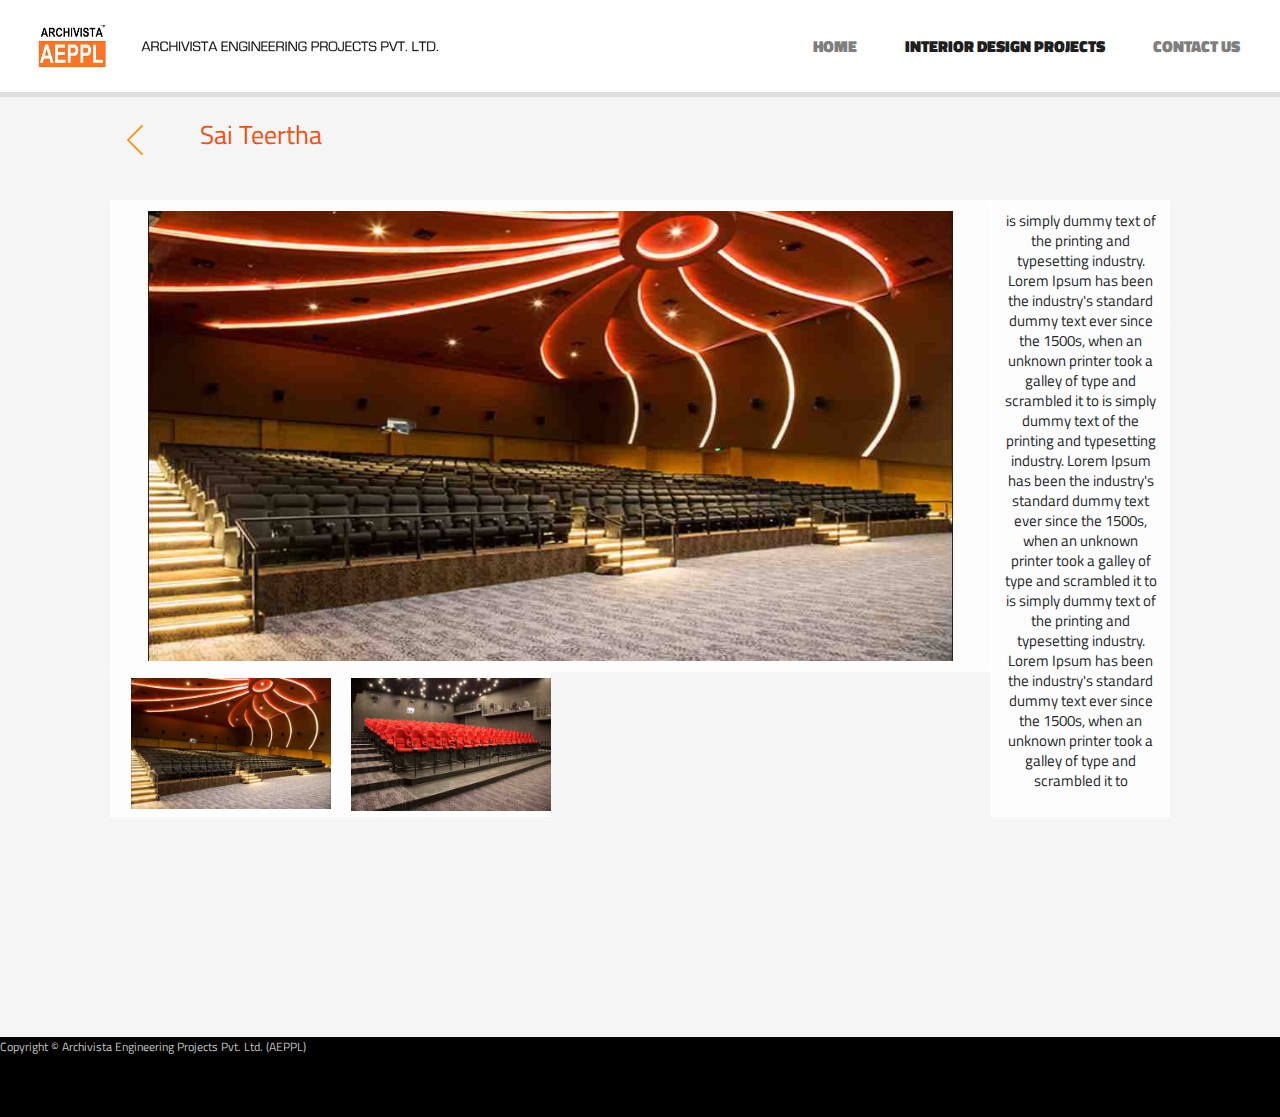
<file: ip-sai-teertha.html>
<!DOCTYPE html>
<html>
<head>
    <meta name="viewport" content="width=device-width, initial-scale=1.0">
<meta name="description" content="Architectural firm in pune">
<meta name="author" content="Aditya J. Borgaonkar">
<meta name="keywords" content="AEPPL, aeppl, archivista, artchitects in pune, pmc, epc">
    <link rel="stylesheet" href="css/mycss.css">
        <link rel="icon" type="image/png" href="images/favicon-32x32.png" sizes="32x32" />
    <title>Sai Teerth | Archivista Engineering Project Pvt. Ltd. (AEPPL)</title>
    <link href='https://fonts.googleapis.com/css?family=Roboto:500,900,100,300,700,400' rel='stylesheet' type='text/css'>
   <link rel="stylesheet" href="css/bootstrap.css">
       <link rel="stylesheet" href="css/mycss.css">
    <link href="https://fonts.googleapis.com/css?family=Titillium+Web" rel="stylesheet">
<style>
.grid-container {
  display: grid;
  grid-template-columns: 220.33px 220.33px 220.33px 220.33px auto auto;
    grid-template-rows: auto auto;
  background-color: rgb(245, 245, 245);
    padding: 5px 100px 250px 100px;
    grid-row-gap: 0px;
    
}
.grid-item {
  background-color: rgba(255, 255, 255, 0.8);
  border: 1px solid rgba(255, 255, 255, 1);
  
  font-size: 15px;
  text-align: center;
    padding: 10px;
}
 .grid-item-img{
  grid-column-start: 1;
  grid-column-end: 5;
   grid-row-start: 1;`
  grid-row-end: auto;
}
.grid-item-txt{
  grid-column-start: 5;
  grid-column-end: 7;
   grid-row-start: 1;
  grid-row-end: 6;
}
    .grid-item-img1{
  grid-column-start: 1;
  grid-column-end: 1;
   grid-row-start: 5;
  grid-row-end: 5;
        object-fit: cover;
         padding: 5px;

}
    .grid-item-img2{
  grid-column-start: 2;
  grid-column-end: 2;
   grid-row-start: 5;
  grid-row-end: 5;
        object-fit: cover;
        padding: 5px;

}
    .grid-item-img3{
  grid-column-start: 3;
  grid-column-end: 3;
   grid-row-start: 5;
  grid-row-end: 5;
        object-fit: cover;
        padding: 5px;
}
    .grid-item-img4{
  grid-column-start: 4;
  grid-column-end: 4;
   grid-row-start: 5;
  grid-row-end: 5;
        object-fit: cover;
padding: 5px;
    }
    .cover {object-fit: fill;
    width:200px;
    }
    
    

    .next {
  background-color: #ff8c00;
  color: white;
  


}

.round {
  border-radius: 50%;
   
}
    a {
  text-decoration: none;
  display: inline-block;
        padding: 10px;
        
}

.back-button-hover:hover {
  background-color: #ddd;
    color: black;}
    .back-button{
        padding: 20px 0px 20px 110px;
    }
    
    .overlay {
  position: absolute;
  top: 0;
  bottom: 0;
  right: 0;
  height: 100%;
  width: 220.33px;
  opacity: 0;
  transition: .4s ease;
  background-color:rgba(0,0 , 0, 0.8);
}
    
    .text {
  color: darkorange;
  font-size: 24px;
  position: absolute;
  top: 50%;
  left: 50%;
  -webkit-transform: translate(-50%, -50%);
  -ms-transform: translate(-50%, -50%);
  transform: translate(-50%, -50%);
  text-align: center;
}
    
    .container:hover .overlay {
  opacity: 1;
}
.container {
  position: relative;
  width: 100%;
}
</style>
</head>
<body>
<header>
<nav class="navbar navbar-expand-lg navbar-light bg-white shift">
        <a href="http://www.archivistaindia.com/" class="nav-link"><img src="images/logo.png" class="logo"></a>&nbsp;&nbsp;&nbsp;
        <img src="images/logo_name.jpg" class="logo-name">
      <ul class="navbar-nav ml-auto">
                    <li class="navbar-item nav-menu"> <a href="http://www.archivistaindia.com/" class="nav-link">&nbsp;&nbsp;Home&nbsp;&nbsp;</a></li>
        <li class="navbar-item nav-menu active"> <a href="index.html" class="nav-link">&nbsp;&nbsp;Interior Design Projects&nbsp;&nbsp;</a></li>
        <li class="navbar-item nav-menu"> <a href="contact_us.html" class="nav-link">&nbsp;&nbsp;Contact Us&nbsp;&nbsp;</a></li>
    </ul></nav></header><article>
    
   
    
    <div><div style="display:inline-block"> <div class="back-button"><a href="index.html" class="back-button-hover"><img src="images/back.png" style="height: 30px; width: 30px;"></a></div></div><div style="display:inline-block" class="navbar-item nav-menu nav-link navbar-nav ml-auto shift"><h1 style="padding-left: 40px;">Sai Teertha</h1></div></div>
<div class="grid-container">
  <div class="grid-item grid-item-img"><img id="change-image" src="images/projects/sai-teertha/cover.jpg"
      style="height: 450px; width: 805.32px;    "></div>
  <div class="grid-item grid-item-txt">is simply dummy text of the printing and typesetting industry. Lorem Ipsum has been the industry's standard dummy text ever since the 1500s, when an unknown printer took a galley of type and scrambled it to 
    is simply dummy text of the printing and typesetting industry. Lorem Ipsum has been the industry's standard dummy text ever since the 1500s, when an unknown printer took a galley of type and scrambled it to 
    is simply dummy text of the printing and typesetting industry. Lorem Ipsum has been the industry's standard dummy text ever since the 1500s, when an unknown printer took a galley of type and scrambled it to </div>
    
    
  <div class="grid-item grid-item-img1"><div class="container">
   <img src="images/projects/sai-teertha/cover.jpg" alt="cover" class="cover"> 
  <div  onclick="document.getElementById('change-image').src='images/projects/sai-teertha/cover.jpg'"  class="overlay">
    <div class="text">Image 1</div>
  </div></div></div>  
    
    <div class="grid-item grid-item-img2"><div class="container">
  <img src="images/projects/sai-teertha/img1.jpg" alt="image 1" class="cover"> 
  <div  onclick="document.getElementById('change-image').src='images/projects/sai-teertha/img1.jpg'"  class="overlay">
    <div class="text">Image 2</div>
  </div></div></div>

    



  
</div></article><footer>
<div class="footer">
  <p>Copyright © Archivista Engineering Projects Pvt. Ltd. (AEPPL)</p>
</div></footer>
</body>
</html>
</file>
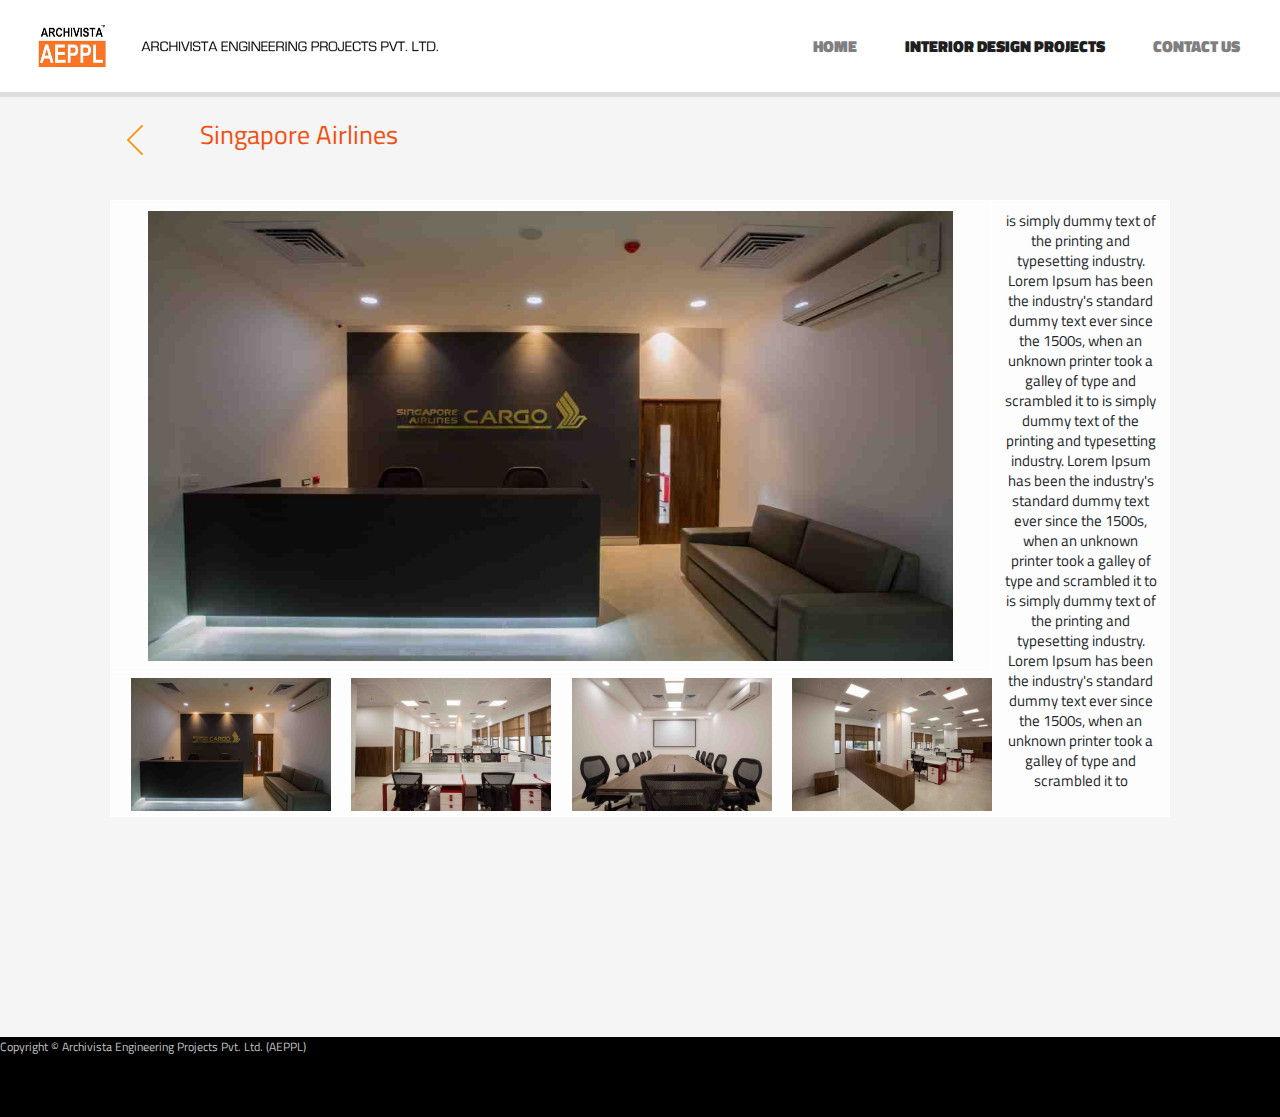
<file: ip-singapore-airlines.html>
<!DOCTYPE html>
<html>
<head>
    <meta name="viewport" content="width=device-width, initial-scale=1.0">
<meta name="description" content="Architectural firm in pune">
<meta name="author" content="Aditya J. Borgaonkar">
<meta name="keywords" content="AEPPL, aeppl, archivista, artchitects in pune, pmc, epc">
    <link rel="stylesheet" href="css/mycss.css">
        <link rel="icon" type="image/png" href="images/favicon-32x32.png" sizes="32x32" />
    <title>Singapore Airlines | Archivista Engineering Project Pvt. Ltd. (AEPPL)</title>
    <link href='https://fonts.googleapis.com/css?family=Roboto:500,900,100,300,700,400' rel='stylesheet' type='text/css'>
   <link rel="stylesheet" href="css/bootstrap.css">
       <link rel="stylesheet" href="css/mycss.css">
    <link href="https://fonts.googleapis.com/css?family=Titillium+Web" rel="stylesheet">
<style>
.grid-container {
  display: grid;
  grid-template-columns: 220.33px 220.33px 220.33px 220.33px auto auto;
    grid-template-rows: auto auto;
  background-color: rgb(245, 245, 245);
    padding: 5px 100px 250px 100px;
    grid-row-gap: 0px;
    
}
.grid-item {
  background-color: rgba(255, 255, 255, 0.8);
  border: 1px solid rgba(255, 255, 255, 1);
  
  font-size: 15px;
  text-align: center;
    padding: 10px;
}
 .grid-item-img{
  grid-column-start: 1;
  grid-column-end: 5;
   grid-row-start: 1;`
  grid-row-end: auto;
}
.grid-item-txt{
  grid-column-start: 5;
  grid-column-end: 7;
   grid-row-start: 1;
  grid-row-end: 6;
}
    .grid-item-img1{
  grid-column-start: 1;
  grid-column-end: 1;
   grid-row-start: 5;
  grid-row-end: 5;
        object-fit: cover;
         padding: 5px;

}
    .grid-item-img2{
  grid-column-start: 2;
  grid-column-end: 2;
   grid-row-start: 5;
  grid-row-end: 5;
        object-fit: cover;
        padding: 5px;

}
    .grid-item-img3{
  grid-column-start: 3;
  grid-column-end: 3;
   grid-row-start: 5;
  grid-row-end: 5;
        object-fit: cover;
        padding: 5px;
}
    .grid-item-img4{
  grid-column-start: 4;
  grid-column-end: 4;
   grid-row-start: 5;
  grid-row-end: 5;
        object-fit: cover;
padding: 5px;
    }
    .cover {object-fit: fill;
    width:200px;
    }
    
    

    .next {
  background-color: #ff8c00;
  color: white;
  


}

.round {
  border-radius: 50%;
   
}
    a {
  text-decoration: none;
  display: inline-block;
        padding: 10px;
        
}

.back-button-hover:hover {
  background-color: #ddd;
    color: black;}
    .back-button{
        padding: 20px 0px 20px 110px;
    }
    
    .overlay {
  position: absolute;
  top: 0;
  bottom: 0;
  right: 0;
  height: 100%;
  width: 220.33px;
  opacity: 0;
  transition: .4s ease;
  background-color:rgba(0,0 , 0, 0.8);
}
    
    .text {
  color: darkorange;
  font-size: 24px;
  position: absolute;
  top: 50%;
  left: 50%;
  -webkit-transform: translate(-50%, -50%);
  -ms-transform: translate(-50%, -50%);
  transform: translate(-50%, -50%);
  text-align: center;
}
    
    .container:hover .overlay {
  opacity: 1;
}
.container {
  position: relative;
  width: 100%;
}
</style>
</head>
<body>
<header>
<nav class="navbar navbar-expand-lg navbar-light bg-white shift">
        <a href="http://www.archivistaindia.com/" class="nav-link"><img src="images/logo.png" class="logo"></a>&nbsp;&nbsp;&nbsp;
        <img src="images/logo_name.jpg" class="logo-name">
      <ul class="navbar-nav ml-auto">
                    <li class="navbar-item nav-menu"> <a href="http://www.archivistaindia.com/" class="nav-link">&nbsp;&nbsp;Home&nbsp;&nbsp;</a></li>
        <li class="navbar-item nav-menu active"> <a href="index.html" class="nav-link">&nbsp;&nbsp;Interior Design Projects&nbsp;&nbsp;</a></li>
        <li class="navbar-item nav-menu"> <a href="contact_us.html" class="nav-link">&nbsp;&nbsp;Contact Us&nbsp;&nbsp;</a></li>
    </ul></nav></header><article>
    
   
    
    <div><div style="display:inline-block"> <div class="back-button"><a href="index.html" class="back-button-hover"><img src="images/back.png" style="height: 30px; width: 30px;"></a></div></div><div style="display:inline-block" class="navbar-item nav-menu nav-link navbar-nav ml-auto shift"><h1 style="padding-left: 40px;">Singapore Airlines</h1></div></div>
<div class="grid-container">
  <div class="grid-item grid-item-img"><img id="change-image" src="images/projects/singapore-airlines/cover.jpg"
      style="height: 450px; width: 805.32px;    "></div>
  <div class="grid-item grid-item-txt">is simply dummy text of the printing and typesetting industry. Lorem Ipsum has been the industry's standard dummy text ever since the 1500s, when an unknown printer took a galley of type and scrambled it to 
    is simply dummy text of the printing and typesetting industry. Lorem Ipsum has been the industry's standard dummy text ever since the 1500s, when an unknown printer took a galley of type and scrambled it to 
    is simply dummy text of the printing and typesetting industry. Lorem Ipsum has been the industry's standard dummy text ever since the 1500s, when an unknown printer took a galley of type and scrambled it to </div>
    
    
  <div class="grid-item grid-item-img1"><div class="container">
   <img src="images/projects/singapore-airlines/cover.jpg" alt="cover" class="cover"> 
  <div  onclick="document.getElementById('change-image').src='images/projects/singapore-airlines/cover.jpg'"  class="overlay">
    <div class="text">Image 1</div>
  </div></div></div>  
    
    <div class="grid-item grid-item-img2"><div class="container">
   <img src="images/projects/singapore-airlines/img1.jpg" alt="image 1" class="cover"> 
  <div  onclick="document.getElementById('change-image').src='images/projects/singapore-airlines/img1.jpg'" class="overlay">
    <div class="text">Image 2</div>
  </div></div></div>
    
    <div class="grid-item grid-item-img3"><div class="container">
   <img src="images/projects/singapore-airlines/img2.jpg" alt="image 2" class="cover"> 
  <div  onclick="document.getElementById('change-image').src='images/projects/singapore-airlines/img2.jpg'"  class="overlay">
    <div class="text">Image 3</div>
  </div></div></div>
    
    <div class="grid-item grid-item-img4"><div class="container">
  <img src="images/projects/singapore-airlines/img3.jpg" alt="image 3" class="cover"> 
  <div  onclick="document.getElementById('change-image').src='images/projects/singapore-airlines/img3.jpg'"  class="overlay">
    <div class="text">Image 4</div>
  </div></div></div>
    



  
</div></article><footer>
<div class="footer">
  <p>Copyright © Archivista Engineering Projects Pvt. Ltd. (AEPPL)</p>
</div></footer>
</body>
</html>
</file>
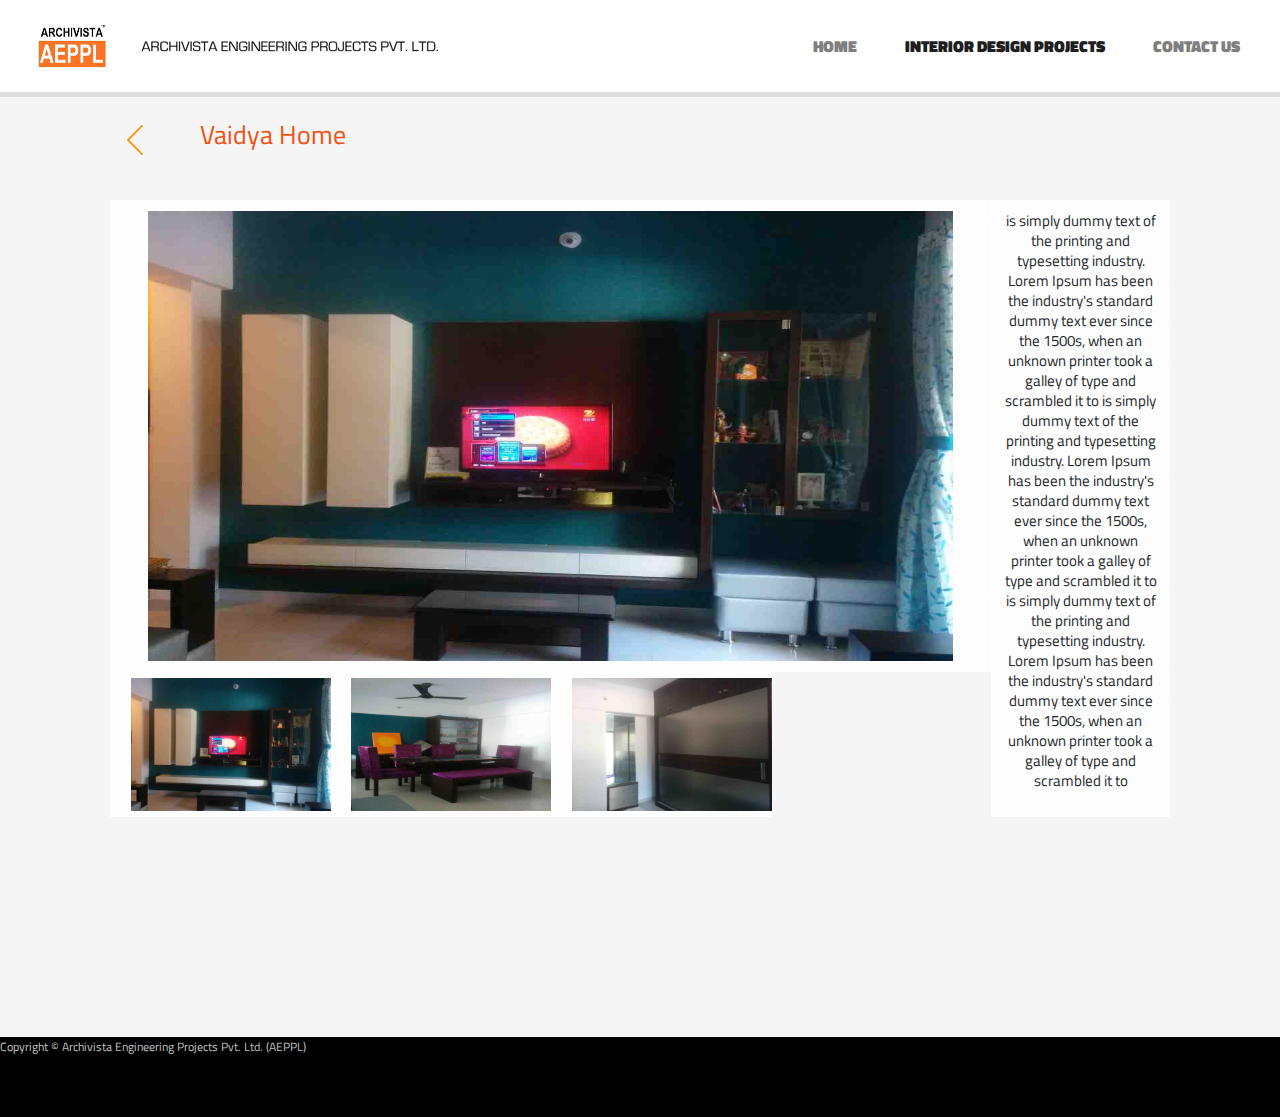
<file: ip-vaidya-home.html>
<!DOCTYPE html>
<html>
<head>
    <meta name="viewport" content="width=device-width, initial-scale=1.0">
<meta name="description" content="Architectural firm in pune">
<meta name="author" content="Aditya J. Borgaonkar">
<meta name="keywords" content="AEPPL, aeppl, archivista, artchitects in pune, pmc, epc">
    <link rel="stylesheet" href="css/mycss.css">
        <link rel="icon" type="image/png" href="images/favicon-32x32.png" sizes="32x32" />
    <title>Vaidya Home | Archivista Engineering Project Pvt. Ltd. (AEPPL)</title>
    <link href='https://fonts.googleapis.com/css?family=Roboto:500,900,100,300,700,400' rel='stylesheet' type='text/css'>
   <link rel="stylesheet" href="css/bootstrap.css">
       <link rel="stylesheet" href="css/mycss.css">
    <link href="https://fonts.googleapis.com/css?family=Titillium+Web" rel="stylesheet">
<style>
.grid-container {
  display: grid;
  grid-template-columns: 220.33px 220.33px 220.33px 220.33px auto auto;
    grid-template-rows: auto auto;
  background-color: rgb(245, 245, 245);
    padding: 5px 100px 250px 100px;
    grid-row-gap: 0px;
    
}
.grid-item {
  background-color: rgba(255, 255, 255, 0.8);
  border: 1px solid rgba(255, 255, 255, 1);
  
  font-size: 15px;
  text-align: center;
    padding: 10px;
}
 .grid-item-img{
  grid-column-start: 1;
  grid-column-end: 5;
   grid-row-start: 1;`
  grid-row-end: auto;
}
.grid-item-txt{
  grid-column-start: 5;
  grid-column-end: 7;
   grid-row-start: 1;
  grid-row-end: 6;
}
    .grid-item-img1{
  grid-column-start: 1;
  grid-column-end: 1;
   grid-row-start: 5;
  grid-row-end: 5;
        object-fit: cover;
         padding: 5px;

}
    .grid-item-img2{
  grid-column-start: 2;
  grid-column-end: 2;
   grid-row-start: 5;
  grid-row-end: 5;
        object-fit: cover;
        padding: 5px;

}
    .grid-item-img3{
  grid-column-start: 3;
  grid-column-end: 3;
   grid-row-start: 5;
  grid-row-end: 5;
        object-fit: cover;
        padding: 5px;
}
    .grid-item-img4{
  grid-column-start: 4;
  grid-column-end: 4;
   grid-row-start: 5;
  grid-row-end: 5;
        object-fit: cover;
padding: 5px;
    }
    .cover {object-fit: fill;
    width:200px;
    }
    
    

    .next {
  background-color: #ff8c00;
  color: white;
  


}

.round {
  border-radius: 50%;
   
}
    a {
  text-decoration: none;
  display: inline-block;
        padding: 10px;
        
}

.back-button-hover:hover {
  background-color: #ddd;
    color: black;}
    .back-button{
        padding: 20px 0px 20px 110px;
    }
    
    .overlay {
  position: absolute;
  top: 0;
  bottom: 0;
  right: 0;
  height: 100%;
  width: 220.33px;
  opacity: 0;
  transition: .4s ease;
  background-color:rgba(0,0 , 0, 0.8);
}
    
    .text {
  color: darkorange;
  font-size: 24px;
  position: absolute;
  top: 50%;
  left: 50%;
  -webkit-transform: translate(-50%, -50%);
  -ms-transform: translate(-50%, -50%);
  transform: translate(-50%, -50%);
  text-align: center;
}
    
    .container:hover .overlay {
  opacity: 1;
}
.container {
  position: relative;
  width: 100%;
}
</style>
</head>
<body>
<header>
<nav class="navbar navbar-expand-lg navbar-light bg-white shift">
        <a href="http://www.archivistaindia.com/" class="nav-link"><img src="images/logo.png" class="logo"></a>&nbsp;&nbsp;&nbsp;
        <img src="images/logo_name.jpg" class="logo-name">
      <ul class="navbar-nav ml-auto">
                    <li class="navbar-item nav-menu"> <a href="http://www.archivistaindia.com/" class="nav-link">&nbsp;&nbsp;Home&nbsp;&nbsp;</a></li>
        <li class="navbar-item nav-menu active"> <a href="index.html" class="nav-link">&nbsp;&nbsp;Interior Design Projects&nbsp;&nbsp;</a></li>
        <li class="navbar-item nav-menu"> <a href="contact_us.html" class="nav-link">&nbsp;&nbsp;Contact Us&nbsp;&nbsp;</a></li>
    </ul></nav></header><article>
    
   
    
    <div><div style="display:inline-block"> <div class="back-button"><a href="index.html" class="back-button-hover"><img src="images/back.png" style="height: 30px; width: 30px;"></a></div></div><div style="display:inline-block" class="navbar-item nav-menu nav-link navbar-nav ml-auto shift"><h1 style="padding-left: 40px;">Vaidya Home</h1></div></div>
<div class="grid-container">
  <div class="grid-item grid-item-img"><img id="change-image" src="images/projects/vaidya-home/cover.jpg"
      style="height: 450px; width: 805.32px;    "></div>
  <div class="grid-item grid-item-txt">is simply dummy text of the printing and typesetting industry. Lorem Ipsum has been the industry's standard dummy text ever since the 1500s, when an unknown printer took a galley of type and scrambled it to 
    is simply dummy text of the printing and typesetting industry. Lorem Ipsum has been the industry's standard dummy text ever since the 1500s, when an unknown printer took a galley of type and scrambled it to 
    is simply dummy text of the printing and typesetting industry. Lorem Ipsum has been the industry's standard dummy text ever since the 1500s, when an unknown printer took a galley of type and scrambled it to </div>
    
    
  <div class="grid-item grid-item-img1"><div class="container">
   <img src="images/projects/vaidya-home/cover.jpg" alt="cover" class="cover"> 
  <div  onclick="document.getElementById('change-image').src='images/projects/vaidya-home/cover.jpg'"  class="overlay">
    <div class="text">Image 1</div>
  </div></div></div>  
    
    <div class="grid-item grid-item-img2"><div class="container">
  <img src="images/projects/vaidya-home/img1.jpg" alt="image 1" class="cover"> 
  <div  onclick="document.getElementById('change-image').src='images/projects/vaidya-home/img1.jpg'"  class="overlay">
    <div class="text">Image 2</div>
  </div></div></div>
    
    <div class="grid-item grid-item-img3"><div class="container">
   <img src="images/projects/vaidya-home/img2.jpg" alt="image 2" class="cover"> 
  <div  onclick="document.getElementById('change-image').src='images/projects/vaidya-home/img2.jpg'"  class="overlay">
    <div class="text">Image 3</div>
  </div></div></div>



  
</div></article><footer>
<div class="footer">
  <p>Copyright © Archivista Engineering Projects Pvt. Ltd. (AEPPL)</p>
</div></footer>
</body>
</html>
</file>
<file: css/mycss.css>
.logo{
            height: 60px;
            width: 80px;
        }
        body {
  font-family: Titillium Web', sans-serif;
  padding: 0;
  margin: 0;
}
.logo-name{
            height: 12px;
            width: 300px;
        }
.grid-container {
  display: grid;
  grid-template-columns: auto auto auto auto auto;
  background-color: rgba(245,245,245,0);
    border-color: rgba(245,245,245,0);
    padding-bottom: 270px;
    margin: 10px;
    grid-row-gap: 30px;
}

.grid-item {
  background-color: rgba(245, 245, 245,0);
  font-size: 20px;
    padding: 2px;
    font-family: 'Titillium Web', sans-serif;
  text-align: center;
    
}
.con-grid-item {
  background-color: rgb(245, 245, 245);
  font-size: 16px;
    padding: 20px;
    font-family: 'Titillium Web', sans-serif;
  text-align: center;
    
}
.overlay {
  position: absolute;
  top: 0;
  bottom: 0;
  left:15px;
  right: 0;
  height: 100%;
  width: 100%;
  opacity: 0;
  transition: .4s ease;
  background-color:rgba(0, 0, 0, 0.8);
}

.home-container {
  position: relative;
  max-width: 85%;
  margin: 0 auto;
}

.home-container img {vertical-align: middle;}

.home-container .home-content {
  position: absolute;
  bottom: 0;
  background: rgb(0, 0, 0); /* Fallback color */
  background: rgba(0, 0, 0, 0.5); /* Black background with 0.5 opacity */
  color: #f1f1f1;
  width: 100%;
  padding: 20px;
}
.container:hover .overlay {
  opacity: 1;
}
.container {
  position: relative;
  width: 200px;
}

.footer {
    position: relative;
    font-size: 12px;
   background-color: black;
   color: #C3C2C2;
   text-align: left;
    clear: both;
    margin-top: -40px;
     left: 0;
    bottom: 0;
    height: 80px;
    width: 100%;
}
.text {
  color: darkorange;
    font-family: 'Titillium Web', sans-serif;
  font-size: 24px;
    line-height: 25px;
  position: absolute;
  top: 50%;
  left: 50%;
  -webkit-transform: translate(-50%, -50%);
  -ms-transform: translate(-50%, -50%);
  transform: translate(-50%, -50%);
  text-align: center;
}
.int-item{
    height: 120px;
    width: 200px;
}
h1{font-family: 'Titillium Web', sans-serif;	color:#f15010;	font-size:26px;	line-height:30px; text-align: center; padding-top: 20px;}
h2{font-family: 'Titillium Web', sans-serif; color:#363636; font-size:20px; }
hr{border: 0; border-top: 1px solid #ccc; background-color:#000;}
.head{
    text-align: left;
    font-size: 40px;
}

.nav-title{
    font-family:'Titillium Web', sans-serif;
    font-size: 12;
}
.nav-menu{
    font-family: 'Titillium Web', sans-serif;
    font-size: 15;
}
.bg-home{
    background-color: rgb(245,245,245);
    background-repeat: no-repeat;
    background-size: cover;
}
body {
    margin: 0px 0px 0px 0px;
    position: relative;

    line-height: 20px;
    font-family: 'Titillium Web', sans-serif;
    background-color: rgb(245,245,245) ;
}
/* nav background effect css*/
small {
  font-size: 12px;
  color: rgba(0, 0, 0, 0.4);
}


.center {
  text-align: center;
}

section {
  height: 100vh;
}

/* NAVIGATION */
nav {
  width: 100%;
  margin: 0 auto;
  background:#eeeee0;
  padding: 10px 10px 0px;
  box-shadow: 0px 5px 0px #dedede;
}
nav ul {
  list-style: none;
  text-align: center;
}
nav ul li {
  display: inline-block;
}
nav ul li a {
  display: block;
  padding: 15px;
  text-decoration: none;
  color: #fff;
  font-weight: 900;
  text-transform: uppercase;
  margin: 0 10px;
}
nav ul li a,
nav ul li a:after,
nav ul li a:before {
  transition: all .5s;
}
nav ul li a:hover {
  color: #555;
}


/* SHIFT */
nav.shift ul li a {
  position:relative;
  z-index: 1;
}
nav.shift ul li a:hover {
  color: #91640F;
}
nav.shift ul li a:after {
  display: block;
  position: absolute;
  top: 0;
  left: 0;
  bottom: 0;
  right: 0;
  margin: auto;
  width: 100%;
  height: 1px;
  content: '.';
  color: transparent;
  background: #FEA035;
  visibility: none;
  opacity: 0;
  z-index: -1;
}
nav.shift ul li a:hover:after {
  opacity: 1;
  visibility: visible;
  height: 100%;
}



/* Keyframes */
@-webkit-keyframes fill {
  0% {
    width: 0%;
    height: 1px;
  }
  50% {
    width: 100%;
    height: 1px;
  }
  100% {
    width: 100%;
    height: 100%;
    background: #333;
  }
}

/*effect-underline*/
h1.effect-underline:after {
	content: '';
  position: absolute;
   right: 42.8%;
  display: inline-block;
  height: 1em;
  width: 15%;
  border-bottom: 1px solid;
  margin-top: 10px;
  opacity: 0;
	-webkit-transition: opacity 0.35s, -webkit-transform 0.35s;
	transition: opacity 0.35s, transform 0.35s;
	-webkit-transform: scale(0,1);
	transform: scale(0,1);
}

h1.effect-underline:hover:after {
  opacity: 1;
	-webkit-transform: scale(1);
	transform: scale(1);
}
</file>
